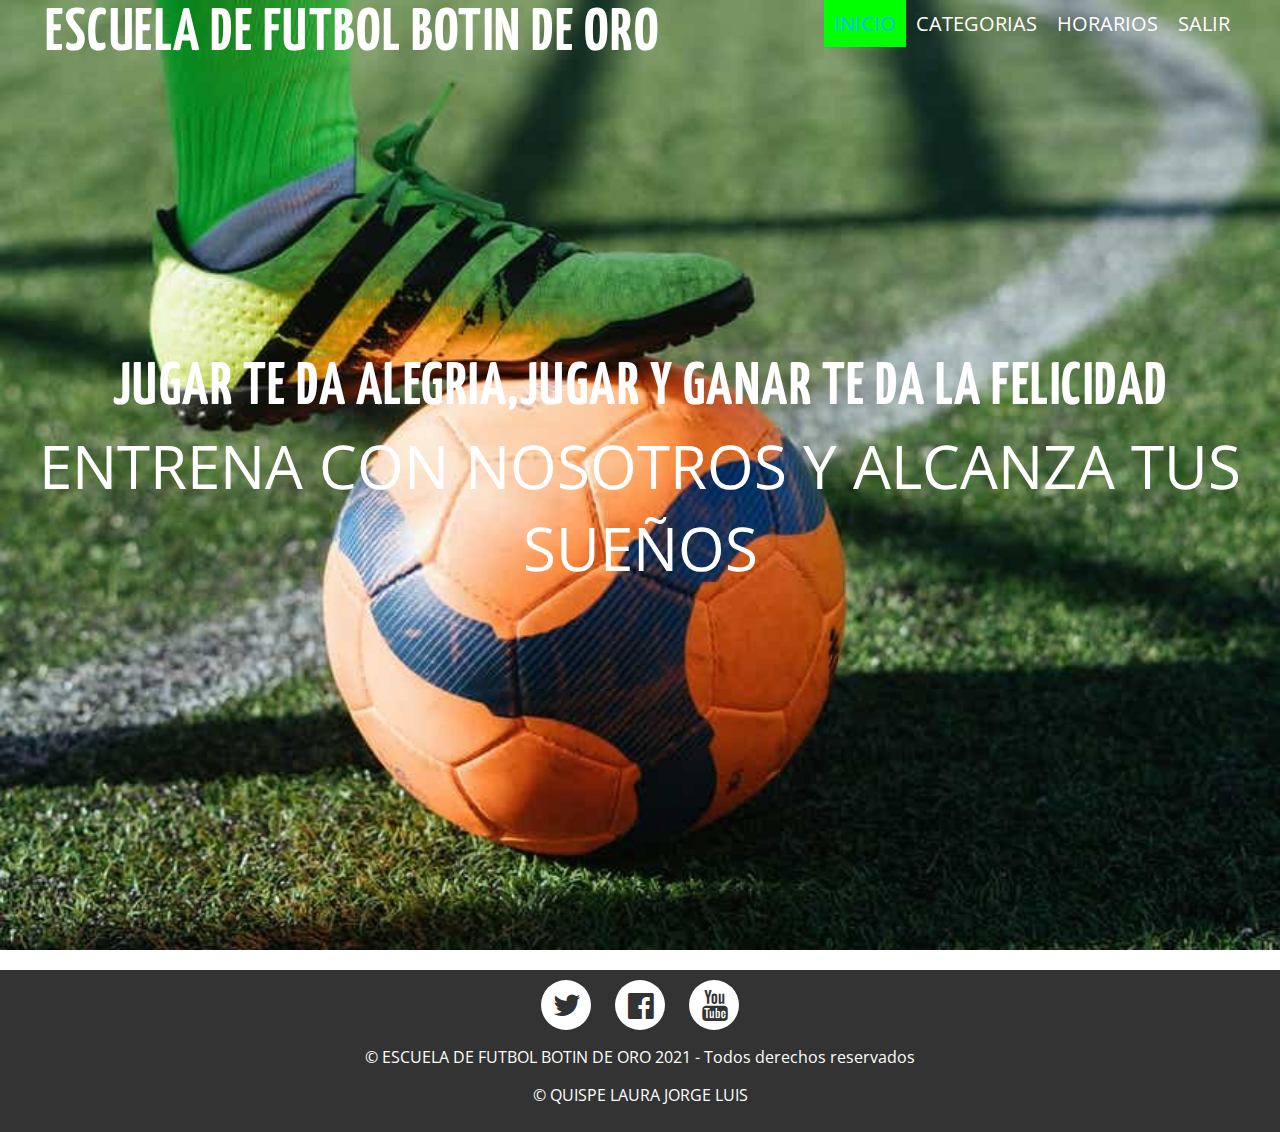
<file: index.html>
<!DOCTYPE html>
<html lang="en">
<head>
    <meta charset="UTF-8">
    <title>ESCUELA DE FUTBOL BOTIN DE ORO</title>
    <meta name="viewport" content="width=device-width, user-scalable=no, initial-scale=1.0, maximum-scale=1.0, minimum-scale=1.0">
    <link rel="stylesheet" href="css/estilos.css">
    <link rel="stylesheet" href="css/fontello.css">
    
</head>
<body>
    <header class="header">
        <div class="contenedor">
            <h1 class="logo">ESCUELA DE FUTBOL BOTIN DE ORO</h1>
            <span class="icon-menu" id="btn-menu"></span>
            <nav class="nav" id="nav">
            <ul class="menu">
                <li class="menu__item"><a class="menu__link select" href="index.html">INICIO</a></li>
                <li class="menu__item"><a class="menu__link" href="categorias.html">CATEGORIAS</a></li>
                <li class="menu__item"><a class="menu__link" href="horarios.html">HORARIOS</a></li>
                <li class="menu__item"><a class="menu__link" href="PAGUINA PRINCIPAL.html">SALIR</a></li>
            </ul>
            </nav>
        </div>
    </header>
    <div class="PELOTA">
        <center><img src="IMG/PELOTA.jpg" width="3000px" height="950px" alt="" class="PELOTA__img"></center>
        <div class="contenedor">
            <h2 class="PELOTA__titulo"> JUGAR TE DA ALEGRIA,JUGAR Y GANAR TE DA LA FELICIDAD</h2>
            <p class="PELOTA__txt">ENTRENA CON NOSOTROS Y ALCANZA TUS SUEÑOS</p>
        </div>
    </div>

    <footer class="footer">
        <div class="social">
            <a href="" class="icon-twitter"></a>
            <a href="" class="icon-facebook-official"></a>
            <a href="" class="icon-youtube"></a>
        </div>
        <p class="copy">&copy ESCUELA DE FUTBOL BOTIN DE ORO 2021 - Todos derechos reservados</p>
        <p class="copy">&copy QUISPE LAURA JORGE LUIS</p>
    </footer>
    <script src="js/menu.js"></script>
</body>
</html>
</file>
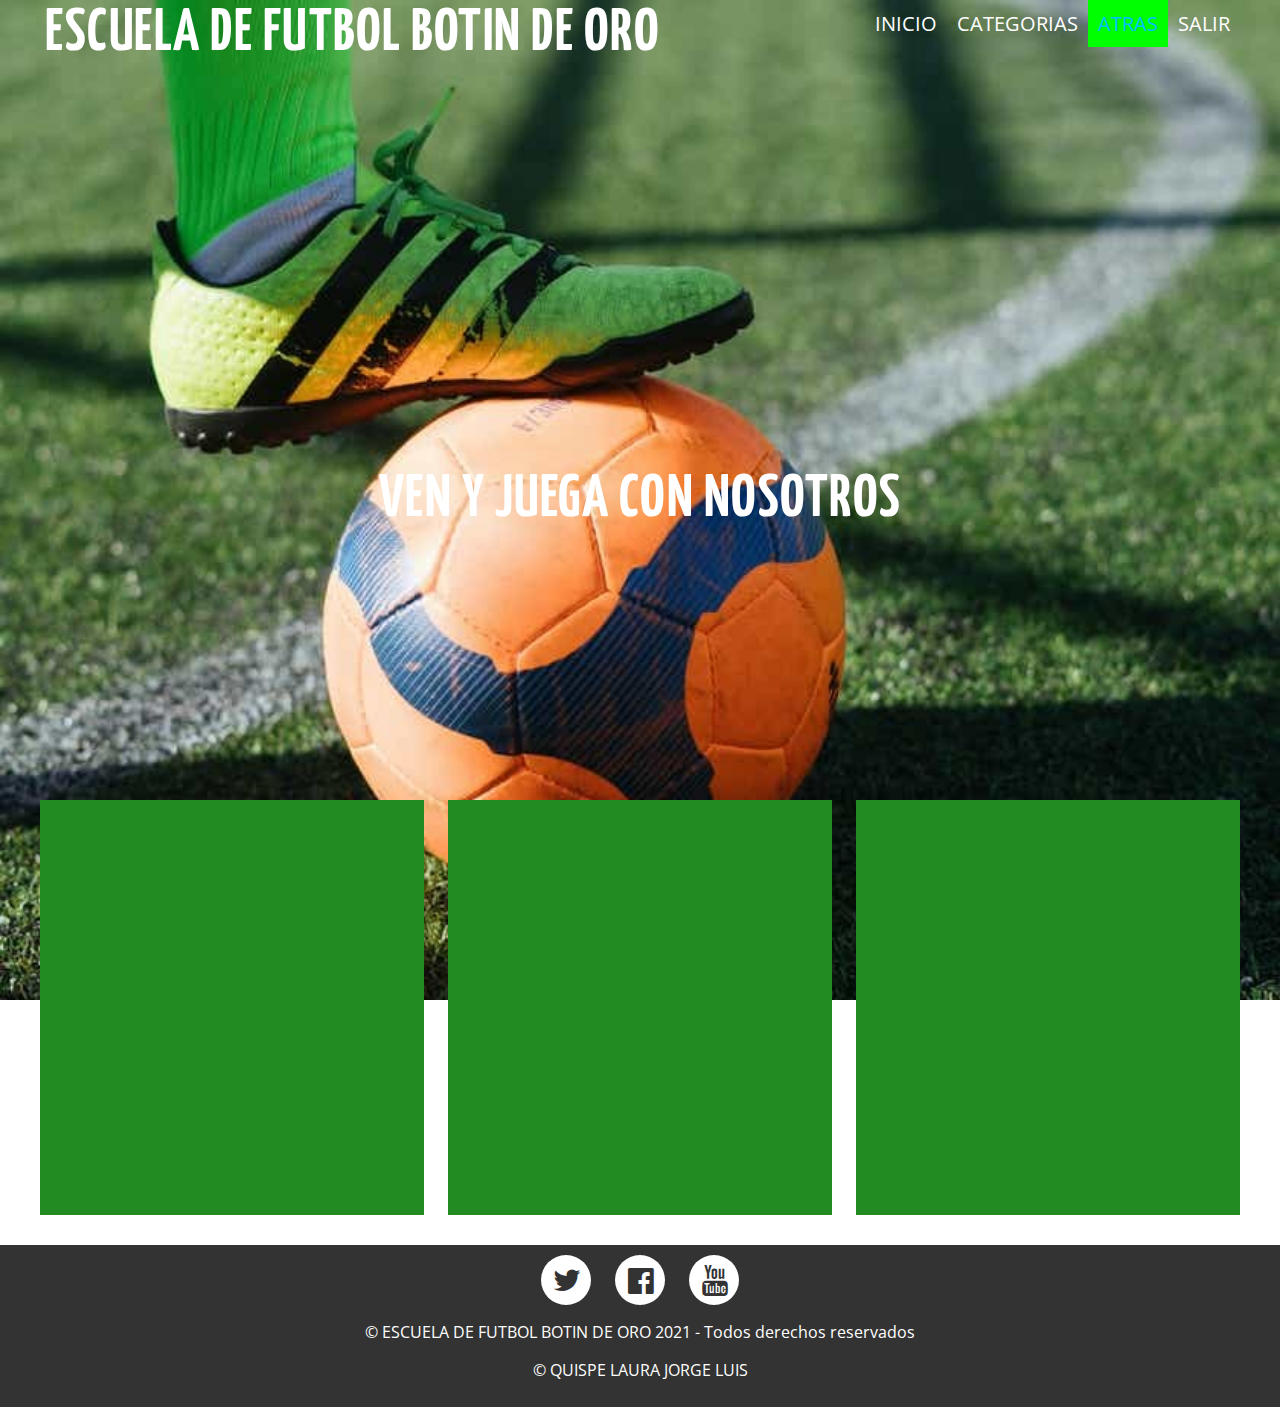
<file: CAMPEONATO RELAMPAGO.html>
<!DOCTYPE html>
<html lang="en">
<head>
    <meta charset="UTF-8">
    <title>ESCUELA DE FUTBOL BOTIN DE ORO</title>
    <meta name="viewport" content="width=device-width, user-scalable=no, initial-scale=1.0, maximum-scale=1.0, minimum-scale=1.0">
    <link rel="stylesheet" href="css/estilos.css">
    <link rel="stylesheet" href="css/fontello.css">
    
</head>
<body>
    <header class="header">
        <div class="contenedor">
            <h1 class="logo">ESCUELA DE FUTBOL BOTIN DE ORO</h1>
            <span class="icon-menu" id="btn-menu"></span>
            <nav class="nav" id="nav">
            <ul class="menu"> 
                <li class="menu__item"><a class="menu__link" href="index.html">INICIO</a></li>
                <li class="menu__item"><a class="menu__link" href="categorias.html">CATEGORIAS</a></li>
                <li class="menu__item"><a class="menu__link select" href="horarios.html">ATRAS</a></li>
                <li class="menu__item"><a class="menu__link" href="PAGUINA PRINCIPAL.html">SALIR</a></li>
            </ul>
            </nav>
        </div>
    </header>
    <div class="PELOTA">
        <img src="IMG/PELOTA.jpg" width="3000px" height="1000px" alt="" class="PELOTA__img">
        <div class="contenedor">
            <h2 class="PELOTA__titulo">VEN Y JUEGA CON NOSOTROS</h2>
        </div>
    </div>
    <main class="main">
        <div class="contenedor">
            <section class="info">
                <article class="info__columna">
                    <iframe width="300" height="350" src="https://www.youtube.com/embed/HdJHyDxBmEY" title="YouTube video player" frameborder="0" allow="accelerometer; autoplay; clipboard-write; encrypted-media; gyroscope; picture-in-picture" allowfullscreen></iframe>
                </article>
                <article class="info__columna">
                    <iframe width="300" height="350" src="https://www.youtube.com/embed/kxH6bkwjrWE" title="YouTube video player" frameborder="0" allow="accelerometer; autoplay; clipboard-write; encrypted-media; gyroscope; picture-in-picture" allowfullscreen></iframe>
                </article>
                <article class="info__columna">
                    <iframe width="300" height="350" src="https://www.youtube.com/embed/EL1xP2WxngM" title="YouTube video player" frameborder="0" allow="accelerometer; autoplay; clipboard-write; encrypted-media; gyroscope; picture-in-picture" allowfullscreen></iframe>
                </article>
            </section>
            
        </div>
    </main>
    <footer class="footer">
        <div class="social">
            <a href="" class="icon-twitter"></a>
            <a href="" class="icon-facebook-official"></a>
            <a href="" class="icon-youtube"></a>
        </div>
        <p class="copy">&copy ESCUELA DE FUTBOL BOTIN DE ORO 2021 - Todos derechos reservados</p>
        <p class="copy">&copy QUISPE LAURA JORGE LUIS
        </p>
    </footer>
    <script src="js/menu.js"></script>
</body>
</html>
</file>
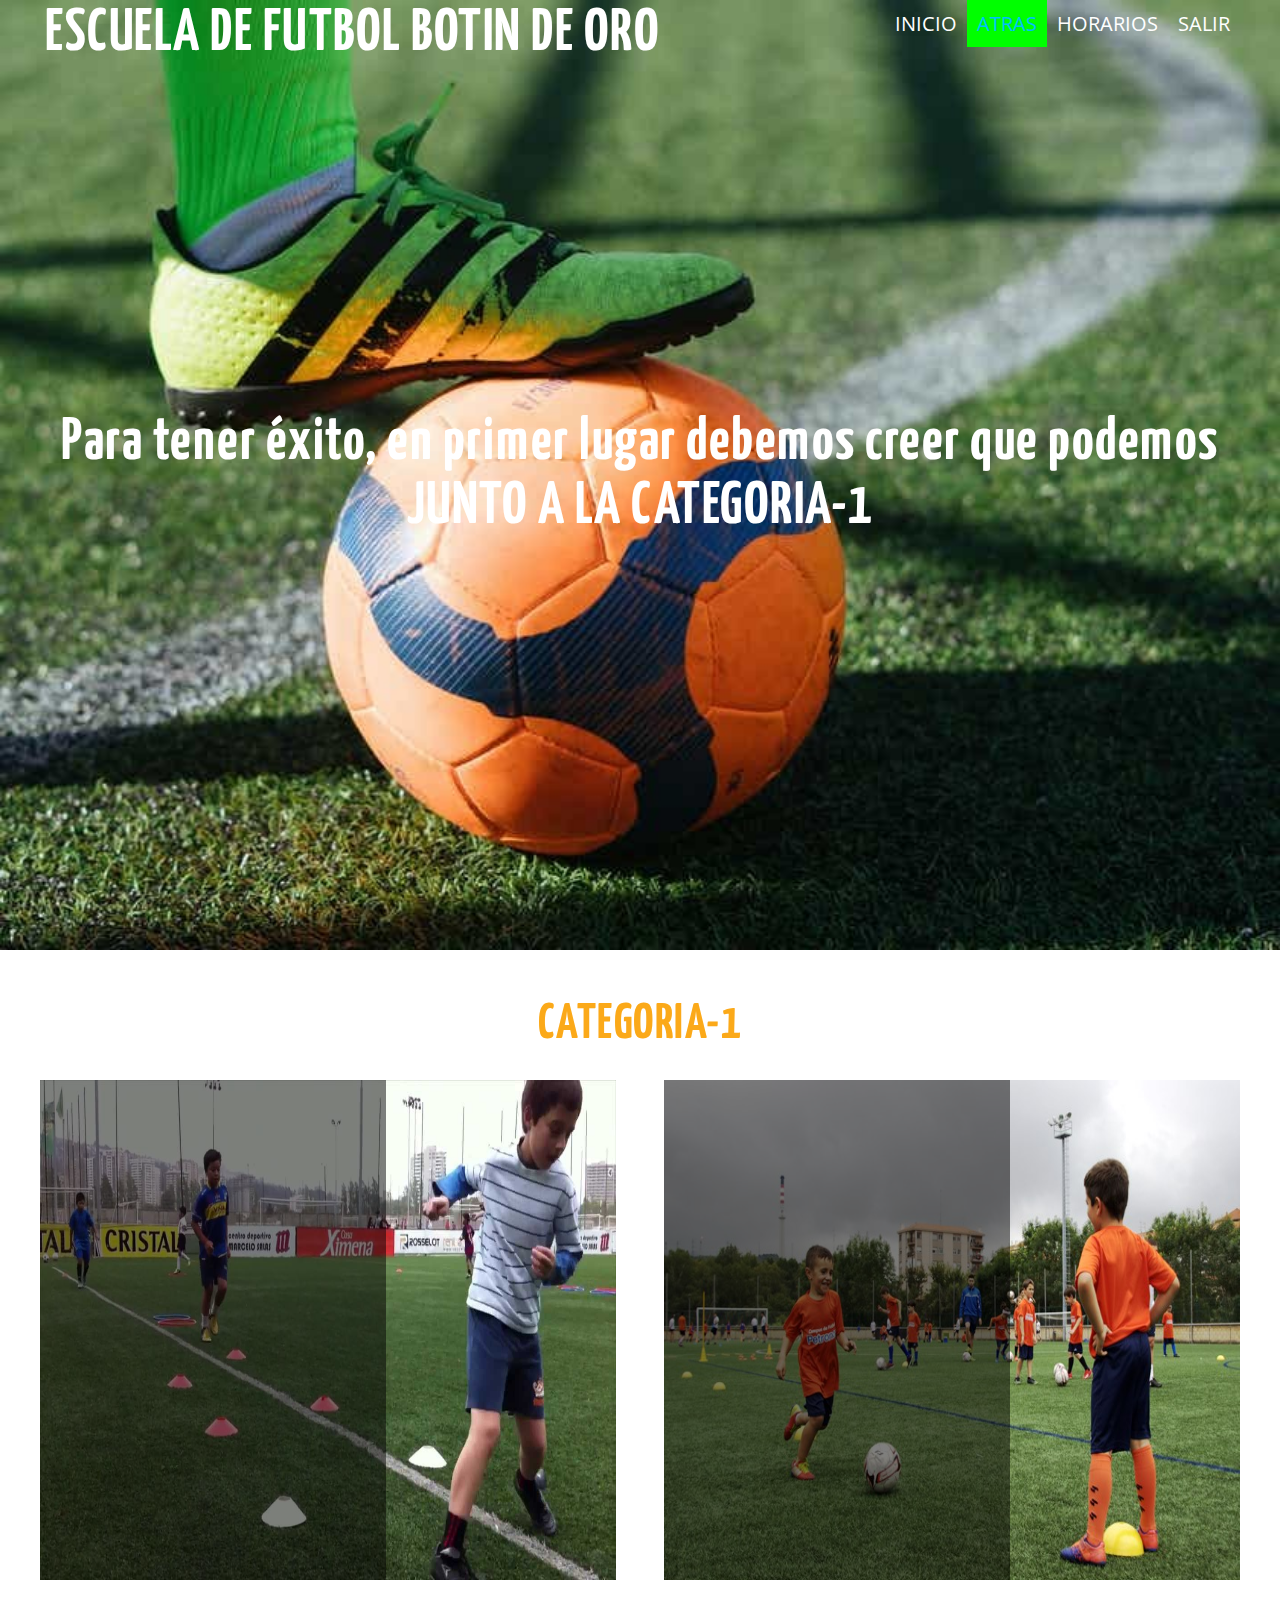
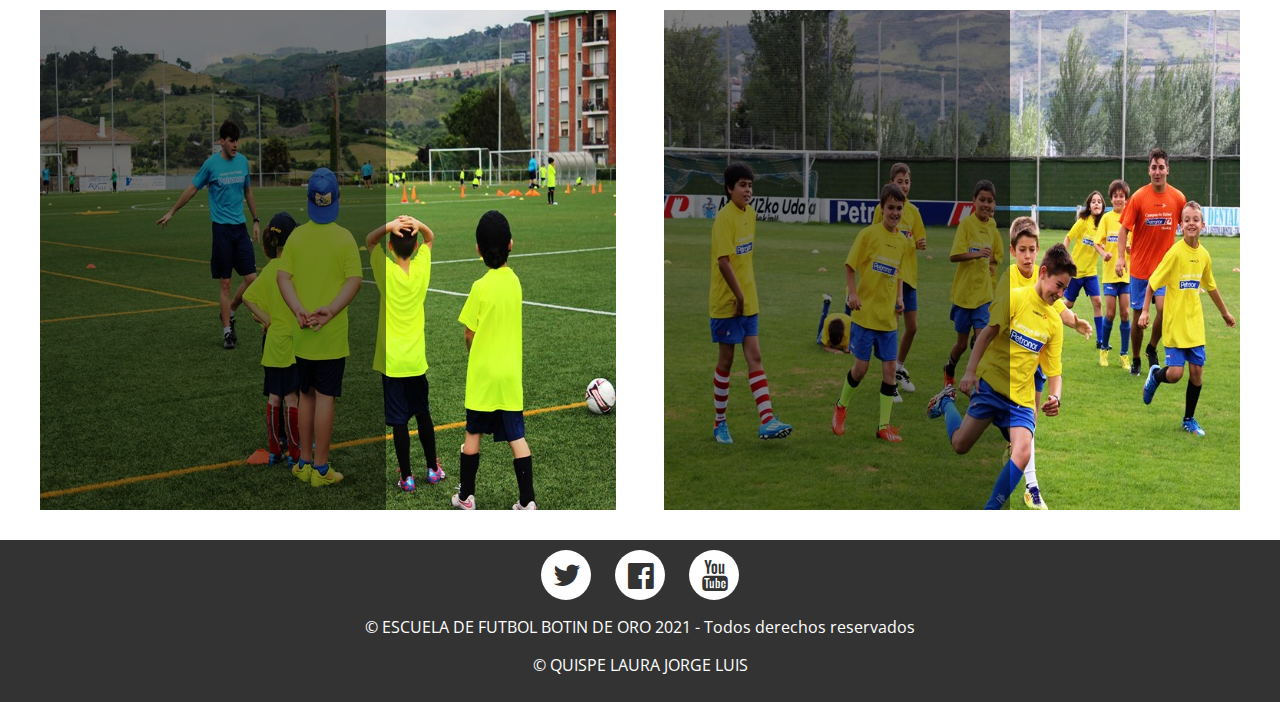
<file: CATEGORIA-1.html>
<!DOCTYPE html>
<html lang="en">
<head>
    <meta charset="UTF-8">
    <title>ESCUELA DE FUTBOL BOTIN DE ORO</title>
    <meta name="viewport" content="width=device-width, user-scalable=no, initial-scale=1.0, maximum-scale=1.0, minimum-scale=1.0">
    <link rel="stylesheet" href="css/estilos.css">
    <link rel="stylesheet" href="css/fontello.css">
    
</head>
<body>
    <header class="header">
        <div class="contenedor">
            <h1 class="logo">ESCUELA DE FUTBOL BOTIN DE ORO</h1>
            <span class="icon-menu" id="btn-menu"></span>
            <nav class="nav" id="nav">
            <ul class="menu">
                <li class="menu__item"><a class="menu__link" href="index.html">INICIO</a></li>
                <li class="menu__item"><a class="menu__link select" href="categorias.html">ATRAS</a></li>
                <li class="menu__item"><a class="menu__link" href="horarios.html">HORARIOS</a></li>
                <li class="menu__item"><a class="menu__link" href="PAGUINA PRINCIPAL.html">SALIR</a></li>
            </ul>
            </nav>
        </div>
    </header>
    <div class="PELOTA">
        <img src="IMG/PELOTA.jpg" width="3000px" height="950px" alt="" class="PELOTA__img">
        <div class="contenedor">
            <h2 class="PELOTA__titulo">Para tener éxito, en primer lugar debemos creer que podemos</h2>
            <h2 class="PELOTA__titulo">JUNTO A LA CATEGORIA-1</h2>
        </div>
    </div>
    <main class="main">
        <div class="contenedor">
            
            <section class="cursos">
                <h2 class="section__titulo">CATEGORIA-1 </h2>
                <div class="cursos__columna">
                    <img src="IMG/J1.jpg" width="500px" height="500px" alt="" class="cursos__img">
                    <div class="cursos__descripcion">
                
                    </div>
                </div>
                <div class="cursos__columna">
                    <img src="IMG/J2.jpg" width="500px" height="500px" alt="" class="cursos__img">
                    <div class="cursos__descripcion">
                        
                        <p class="cursos__txt"></p>
						<p class="cursos__txt"></p>
						<p class="cursos__txt"></p>
                    </div>
                </div>
                <div class="cursos__columna">
                    <img src="IMG/J3.jpg"  width="500px" height="500px" alt="" class="cursos__img">
                    <div class="cursos__descripcion">
                       
                        <p class="cursos__txt"></p>
						<p class="cursos__txt"></p>
						<p class="cursos__txt"></p>
                    </div>
                </div>
                <div class="cursos__columna">
                    <img src="IMG/J4.jpg" width="500px" height="500px" alt="" class="cursos__img">
                    <div class="cursos__descripcion">
                        <p class="cursos__txt"></p>
						<p class="cursos__txt"></p>
						<p class="cursos__txt"> </p>
                    </div>
                </div>
            </section>
        </div>
    </main>
    <footer class="footer">
        <div class="social">
            <a href="" class="icon-twitter"></a>
            <a href="" class="icon-facebook-official"></a>
            <a href="" class="icon-youtube"></a>
		
        </div>
        <p class="copy">&copy ESCUELA DE FUTBOL BOTIN DE ORO 2021 - Todos derechos reservados</p>
        <p class="copy">&copy QUISPE LAURA JORGE LUIS</p>
    </footer>
    <script src="js/menu.js"></script>
</body>
</html>
</file>
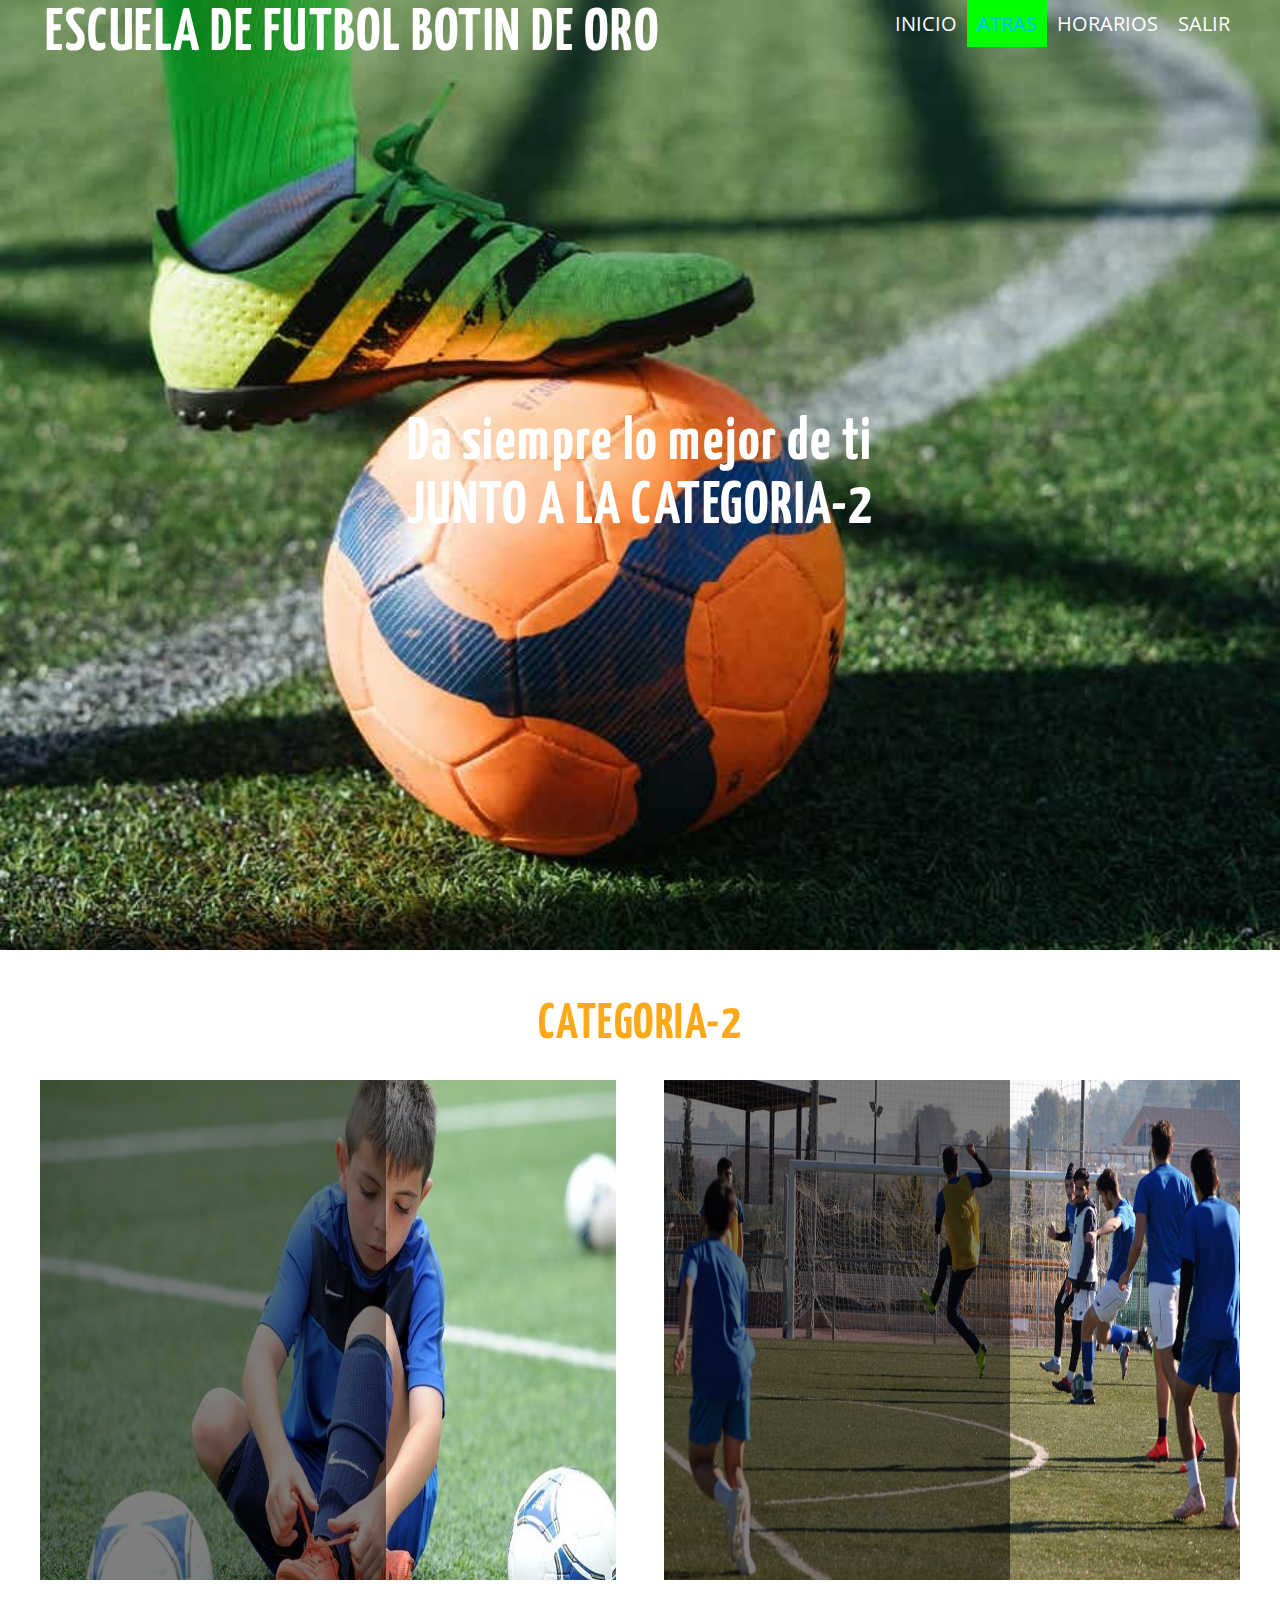
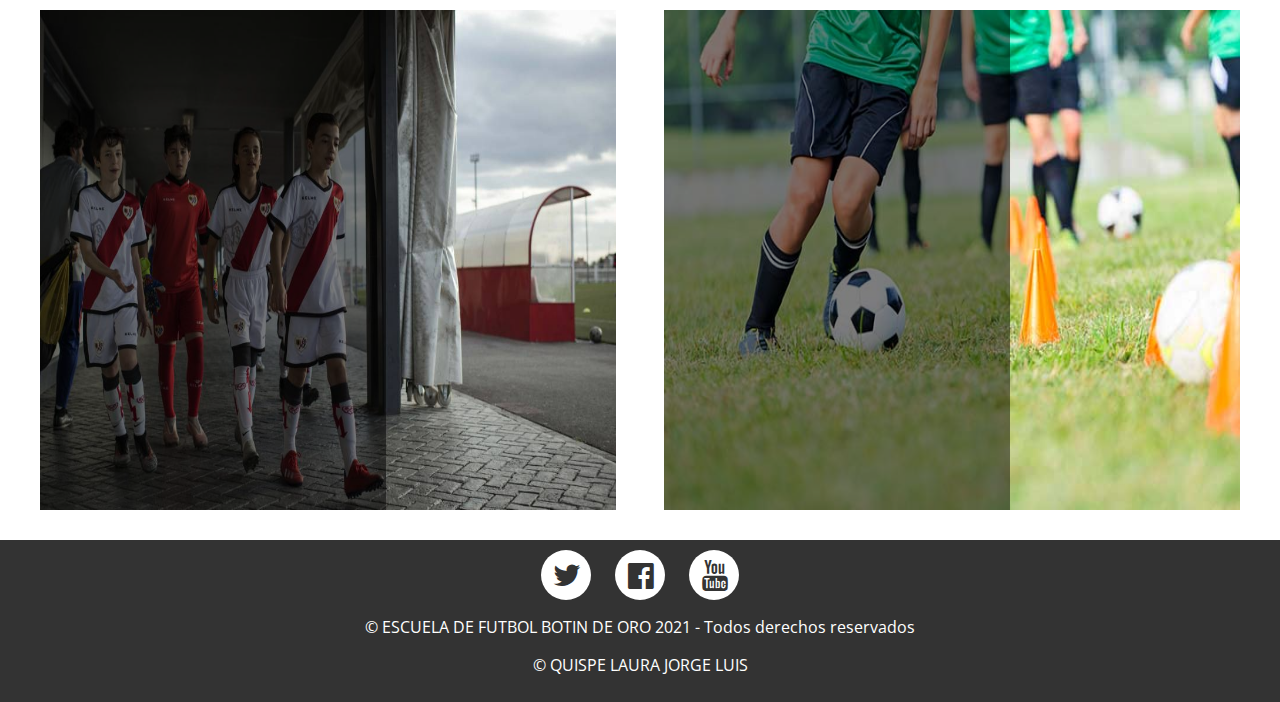
<file: CATEGORIA-2.html>
<!DOCTYPE html>
<html lang="en">
<head>
    <meta charset="UTF-8">
    <title>ESCUELA DE FUTBOL BOTIN DE ORO</title>
    <meta name="viewport" content="width=device-width, user-scalable=no, initial-scale=1.0, maximum-scale=1.0, minimum-scale=1.0">
    <link rel="stylesheet" href="css/estilos.css">
    <link rel="stylesheet" href="css/fontello.css">
    
</head>
<body>
    <header class="header">
        <div class="contenedor">
            <h1 class="logo">ESCUELA DE FUTBOL BOTIN DE ORO</h1>
            <span class="icon-menu" id="btn-menu"></span>
            <nav class="nav" id="nav">
            <ul class="menu">
                <li class="menu__item"><a class="menu__link" href="index.html">INICIO</a></li>
                <li class="menu__item"><a class="menu__link select" href="categorias.html">ATRAS</a></li>
                <li class="menu__item"><a class="menu__link" href="horarios.html">HORARIOS</a></li>
                <li class="menu__item"><a class="menu__link" href="PAGUINA PRINCIPAL.html">SALIR</a></li>
            </ul>
            </nav>
        </div>
    </header>
    <div class="PELOTA">
        <img src="IMG/PELOTA.jpg" width="3000px" height="950px" alt="" class="PELOTA__img">
        <div class="contenedor">
            <h2 class="PELOTA__titulo">Da siempre lo mejor de ti</h2>
            <h2 class="PELOTA__titulo">JUNTO A LA CATEGORIA-2</h2>
        </div>
    </div>
    <main class="main">
        <div class="contenedor">
            
            <section class="cursos">
                <h2 class="section__titulo">CATEGORIA-2 </h2>
                <div class="cursos__columna">
                    <img src="IMG/A1.jpg" width="500px" height="500px" alt="" class="cursos__img">
                    <div class="cursos__descripcion">
                
                    </div>
                </div>
                <div class="cursos__columna">
                    <img src="IMG/A2.jpg" width="500px" height="500px" alt="" class="cursos__img">
                    <div class="cursos__descripcion">
                        
                        <p class="cursos__txt"></p>
						<p class="cursos__txt"></p>
						<p class="cursos__txt"></p>
                    </div>
                </div>
                <div class="cursos__columna">
                    <img src="IMG/A3.jpg"  width="500px" height="500px" alt="" class="cursos__img">
                    <div class="cursos__descripcion">
                       
                        <p class="cursos__txt"></p>
						<p class="cursos__txt"></p>
						<p class="cursos__txt"></p>
                    </div>
                </div>
                <div class="cursos__columna">
                    <img src="IMG/A4.jpg" width="500px" height="500px" alt="" class="cursos__img">
                    <div class="cursos__descripcion">
                        <p class="cursos__txt"></p>
						<p class="cursos__txt"></p>
						<p class="cursos__txt"> </p>
                    </div>
                </div>
            </section>
        </div>
    </main>
    <footer class="footer">
        <div class="social">
            <a href="" class="icon-twitter"></a>
            <a href="" class="icon-facebook-official"></a>
            <a href="" class="icon-youtube"></a>
		
        </div>
        <p class="copy">&copy ESCUELA DE FUTBOL BOTIN DE ORO 2021 - Todos derechos reservados</p>
        <p class="copy">&copy QUISPE LAURA JORGE LUIS</p>
    </footer>
    <script src="js/menu.js"></script>
</body>
</html>
</file>
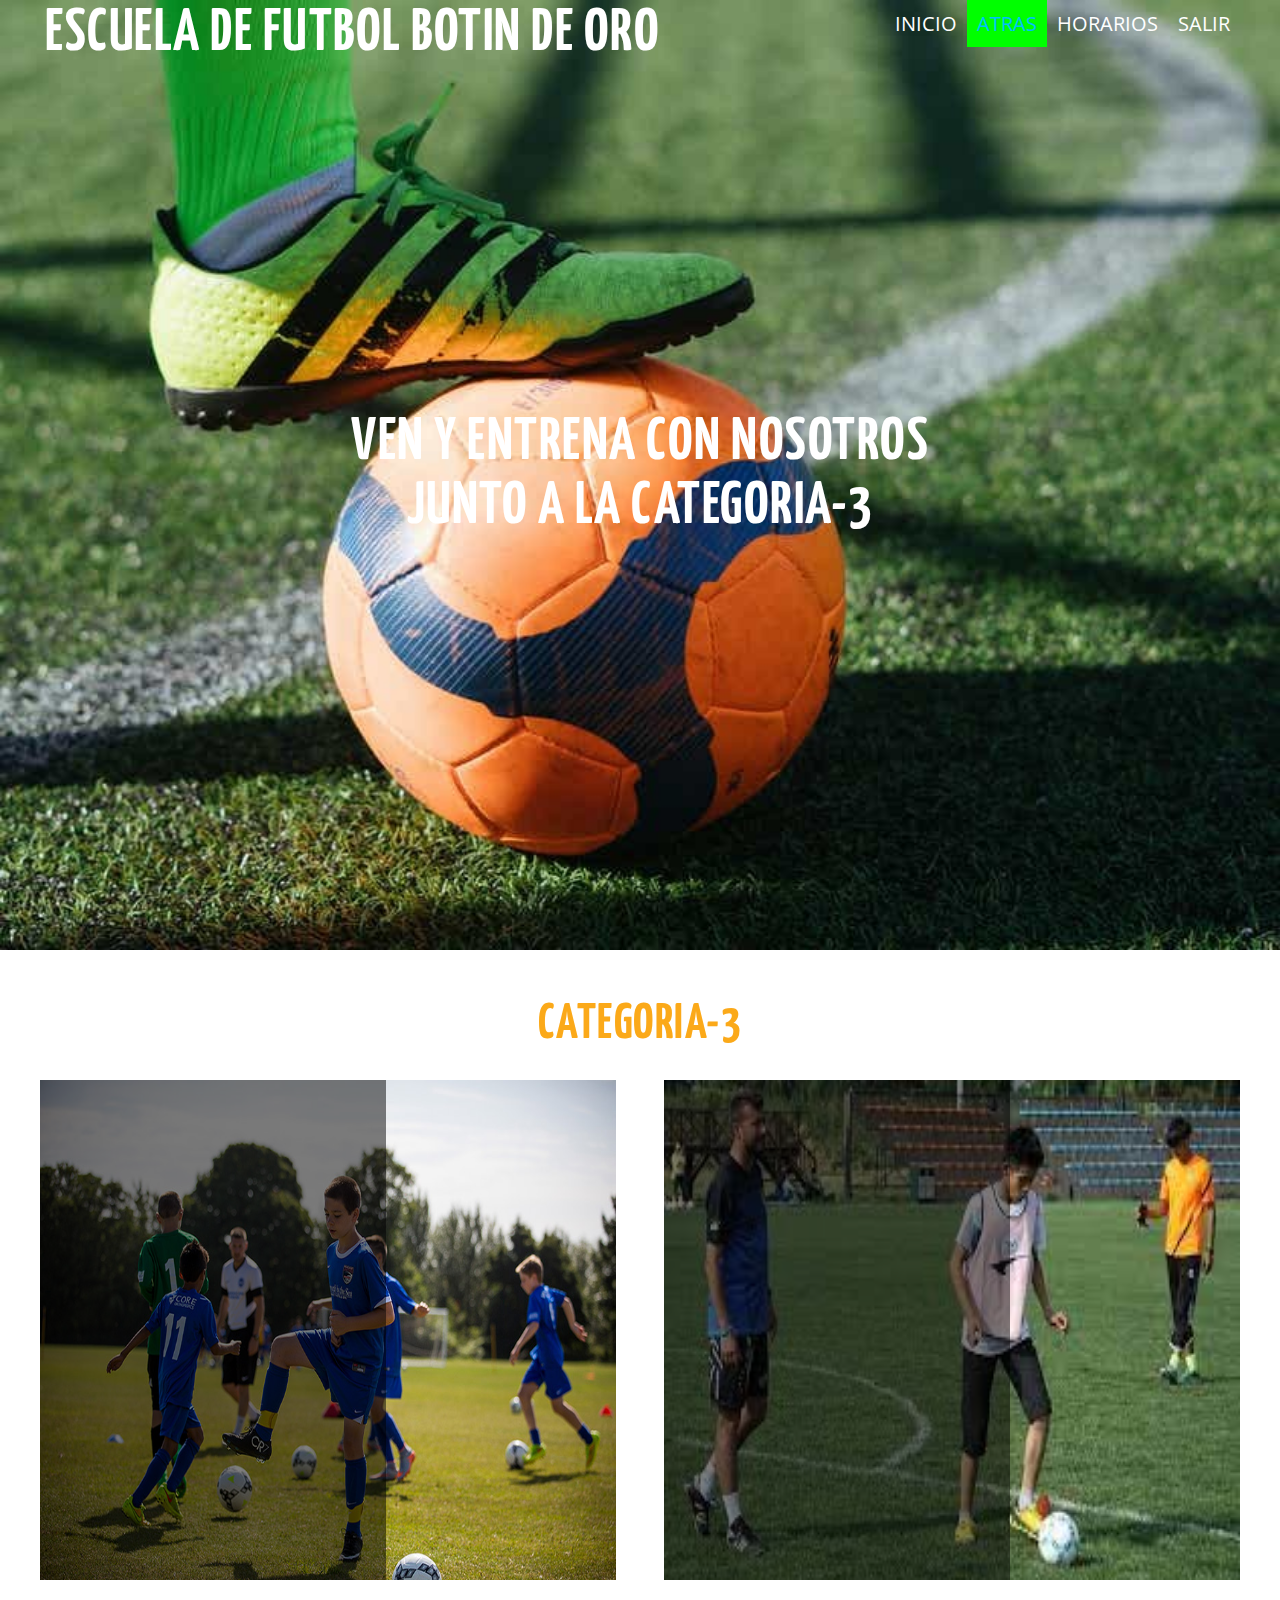
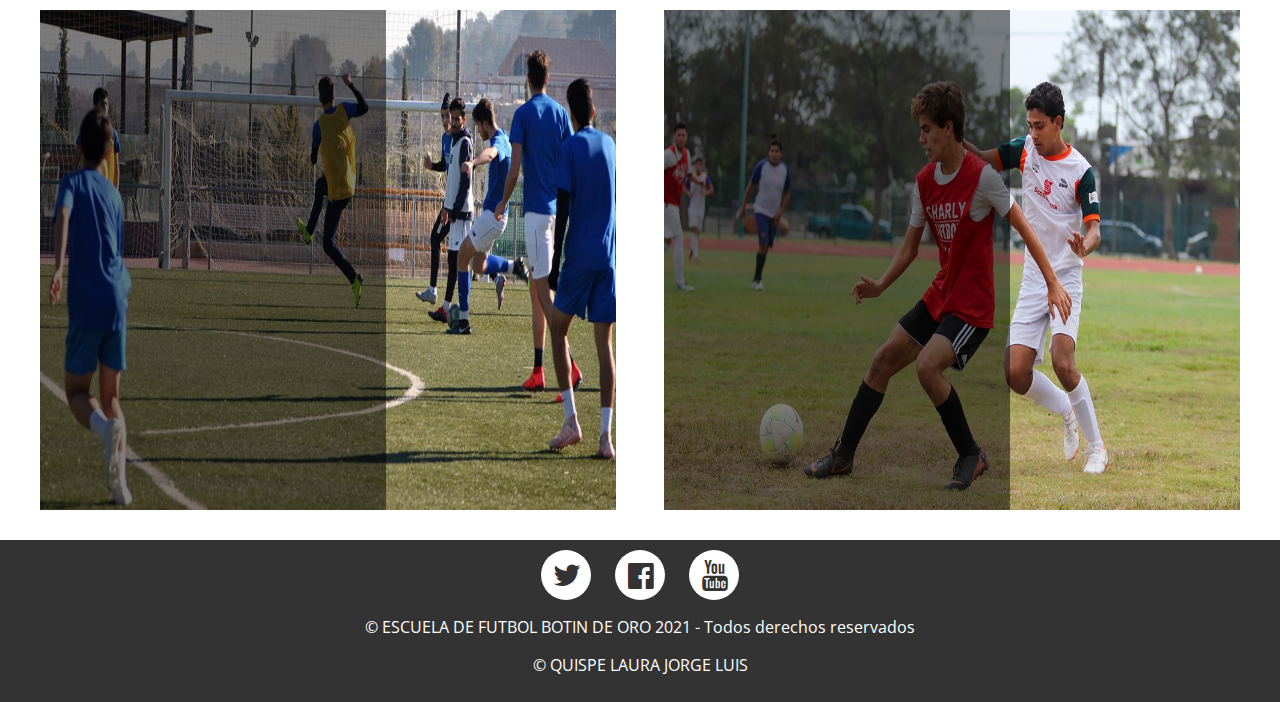
<file: CATEGORIA-3.html>
<!DOCTYPE html>
<html lang="en">
<head>
    <meta charset="UTF-8">
    <title>ESCUELA DE FUTBOL BOTIN DE ORO</title>
    <meta name="viewport" content="width=device-width, user-scalable=no, initial-scale=1.0, maximum-scale=1.0, minimum-scale=1.0">
    <link rel="stylesheet" href="css/estilos.css">
    <link rel="stylesheet" href="css/fontello.css">
    
</head>
<body>
    <header class="header">
        <div class="contenedor">
            <h1 class="logo">ESCUELA DE FUTBOL BOTIN DE ORO</h1>
            <span class="icon-menu" id="btn-menu"></span>
            <nav class="nav" id="nav">
            <ul class="menu">
                <li class="menu__item"><a class="menu__link" href="index.html">INICIO</a></li>
                <li class="menu__item"><a class="menu__link select" href="categorias.html">ATRAS</a></li>
                <li class="menu__item"><a class="menu__link" href="horarios.html">HORARIOS</a></li>
                <li class="menu__item"><a class="menu__link" href="PAGUINA PRINCIPAL.html">SALIR</a></li>
            </ul>
            </nav>
        </div>
    </header>
    <div class="PELOTA">
        <img src="IMG/PELOTA.jpg" width="3000px" height="950px" alt="" class="PELOTA__img">
        <div class="contenedor">
            <h2 class="PELOTA__titulo">VEN Y ENTRENA CON NOSOTROS</h2>
            <h2 class="PELOTA__titulo">JUNTO A LA CATEGORIA-3</h2>
        </div>
    </div>
    <main class="main">
        <div class="contenedor">
            
            <section class="cursos">
                <h2 class="section__titulo">CATEGORIA-3 </h2>
                <div class="cursos__columna">
                    <img src="IMG/L1.jpg" width="500px" height="500px" alt="" class="cursos__img">
                    <div class="cursos__descripcion">
                
                    </div>
                </div>
                <div class="cursos__columna">
                    <img src="IMG/L2.jpg" width="500px" height="500px" alt="" class="cursos__img">
                    <div class="cursos__descripcion">
                        
                        <p class="cursos__txt"></p>
						<p class="cursos__txt"></p>
						<p class="cursos__txt"></p>
                    </div>
                </div>
                <div class="cursos__columna">
                    <img src="IMG/L3.jpg"  width="500px" height="500px" alt="" class="cursos__img">
                    <div class="cursos__descripcion">
                       
                        <p class="cursos__txt"></p>
						<p class="cursos__txt"></p>
						<p class="cursos__txt"></p>
                    </div>
                </div>
                <div class="cursos__columna">
                    <img src="IMG/L4.jpg" width="500px" height="500px" alt="" class="cursos__img">
                    <div class="cursos__descripcion">
                        <p class="cursos__txt"></p>
						<p class="cursos__txt"></p>
						<p class="cursos__txt"> </p>
                    </div>
                </div>
            </section>
        </div>
    </main>
    <footer class="footer">
        <div class="social">
            <a href="" class="icon-twitter"></a>
            <a href="" class="icon-facebook-official"></a>
            <a href="" class="icon-youtube"></a>
		
        </div>
        <p class="copy">&copy ESCUELA DE FUTBOL BOTIN DE ORO 2021 - Todos derechos reservados</p>
        <p class="copy">&copy QUISPE LAURA JORGE LUIS</p>
    </footer>
    <script src="js/menu.js"></script>
</body>
</html>
</file>
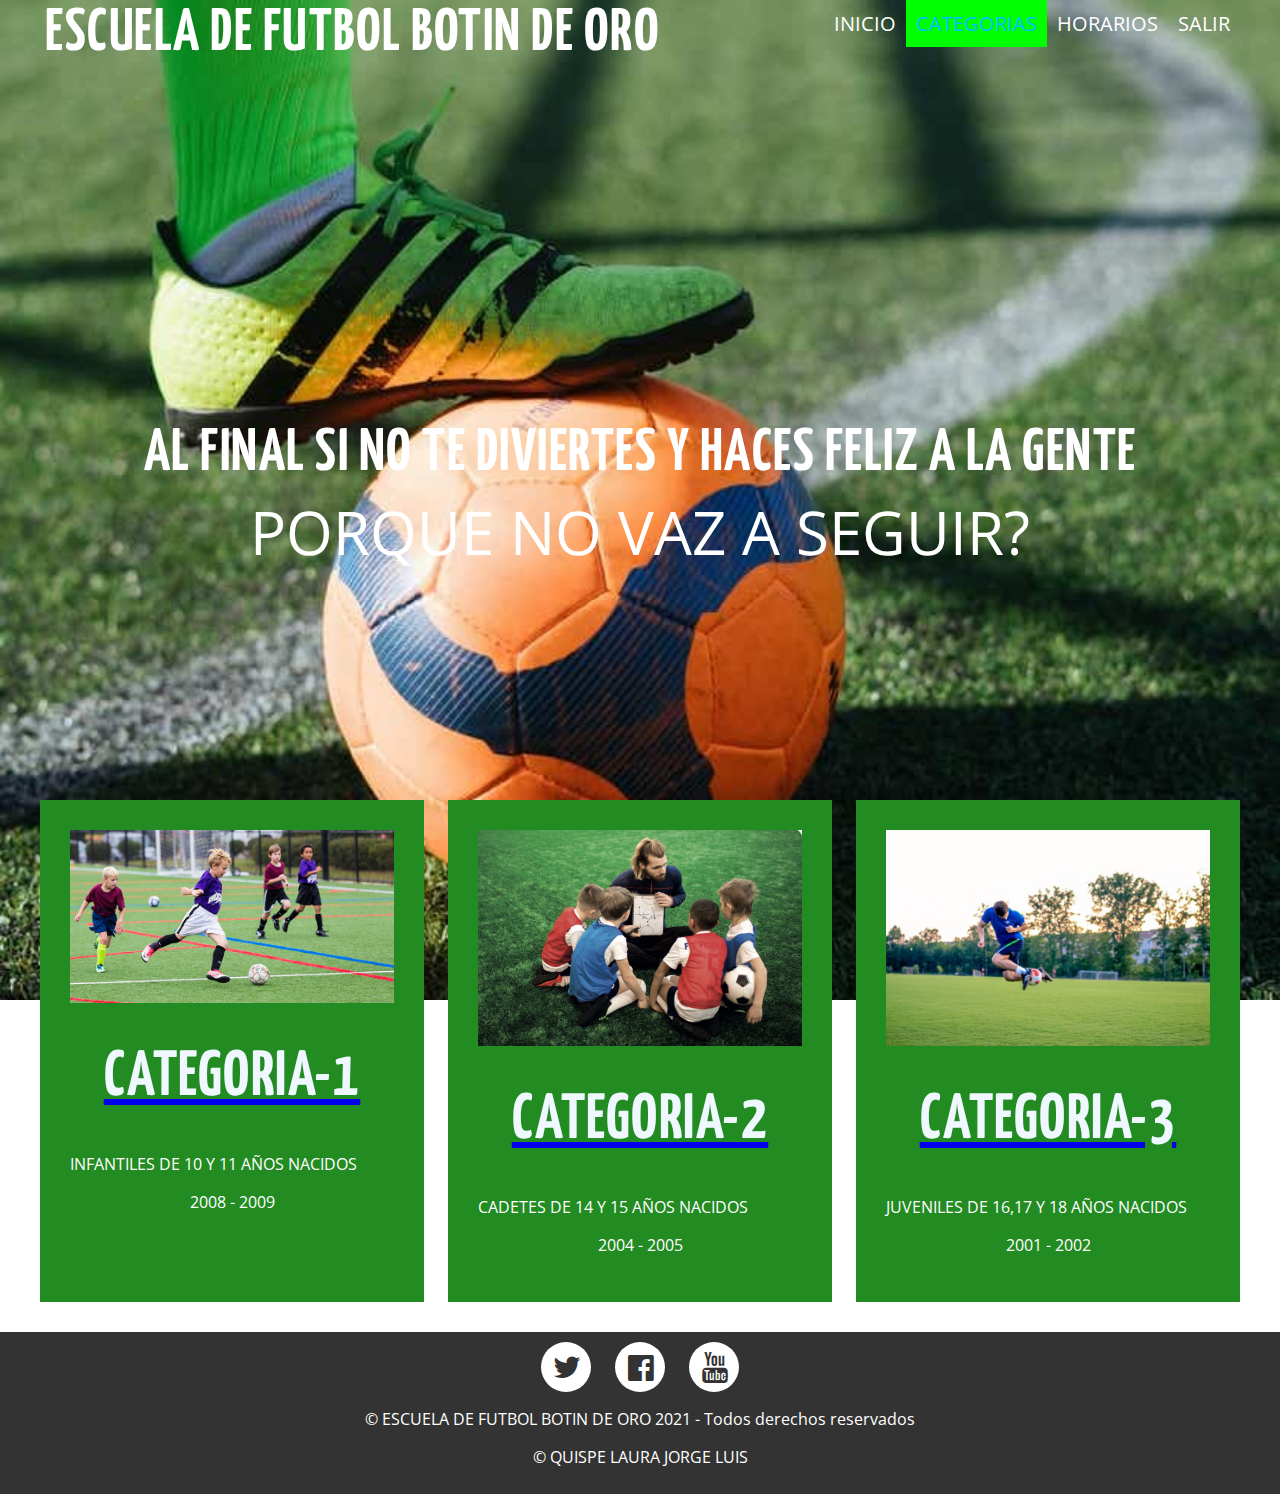
<file: categorias.html>
<!DOCTYPE html>
<html lang="en">
<head>
    <meta charset="UTF-8">
    <title>ESCUELA DE FUTBOL BOTIN DE ORO</title>
    <meta name="viewport" content="width=device-width, user-scalable=no, initial-scale=1.0, maximum-scale=1.0, minimum-scale=1.0">
    <link rel="stylesheet" href="css/estilos.css">
    <link rel="stylesheet" href="css/fontello.css">
    
</head>
<body>
    <header class="header">
        <div class="contenedor">
            <h1 class="logo">ESCUELA DE FUTBOL BOTIN DE ORO</h1>
            <span class="icon-menu" id="btn-menu"></span>
            <nav class="nav" id="nav">
            <ul class="menu"> 
                <li class="menu__item"><a class="menu__link" href="index.html">INICIO</a></li>
                <li class="menu__item"><a class="menu__link select" href="categorias.html">CATEGORIAS</a></li>
                <li class="menu__item"><a class="menu__link" href="horarios.html">HORARIOS</a></li>
                <li class="menu__item"><a class="menu__link" href="PAGUINA PRINCIPAL.html">SALIR</a></li>
            </ul>
            </nav>
        </div>
    </header>
    <div class="PELOTA">
        <img src="IMG/PELOTA.jpg" width="3000px" height="1000px" alt="" class="PELOTA__img">
        <div class="contenedor">
            <h2 class="PELOTA__titulo">AL FINAL SI NO TE DIVIERTES Y HACES FELIZ A LA GENTE</h2>
            <p class="PELOTA__txt">PORQUE NO VAZ A SEGUIR?</p>
        </div>
    </div>
    <main class="main">
        <div class="contenedor">
            <section class="info">
                <article class="info__columna">
                    <img src="IMG/16.jpg" alt="" class="info_img">
                    <CENTER><a href="CATEGORIA-1.html"><font size="6.5"><h1 style="color:aliceblue">CATEGORIA-1
                        <br>
                    </h1></a></font></CENTER>
                    <p class="info__txt">INFANTILES DE 10 Y 11 AÑOS NACIDOS <CENTER>2008 - 2009</CENTER></p>
                </article>
                <article class="info__columna">
                    <img src="IMG/17.jpeg" alt="" class="info_img">
                    <CENTER><a href="CATEGORIA-2.html"><font size="6.5"><h1 style="color:aliceblue">CATEGORIA-2
                        <br>
                    </h1></a></font></CENTER>
                    <p class="info__txt">CADETES DE 14 Y 15 AÑOS NACIDOS <CENTER>2004 - 2005</CENTER></p>
                </article>
                <article class="info__columna">
                    <img src="IMG/18.jpg" alt="" class="info_img">
                    <CENTER><a href="CATEGORIA-3.html"><font size="6.5"><h1 style="color:aliceblue">CATEGORIA-3
                        <br>
                    </h1></a></font></CENTER>
                    <p class="info__txt">JUVENILES DE 16,17 Y 18 AÑOS NACIDOS <CENTER>2001 - 2002</CENTER></p>
                </article>
            </section>
            
        </div>
    </main>
    <footer class="footer">
        <div class="social">
            <a href="" class="icon-twitter"></a>
            <a href="" class="icon-facebook-official"></a>
            <a href="" class="icon-youtube"></a>
        </div>
        <p class="copy">&copy ESCUELA DE FUTBOL BOTIN DE ORO 2021 - Todos derechos reservados</p>
        <p class="copy">&copy QUISPE LAURA JORGE LUIS
        </p>
    </footer>
    <script src="js/menu.js"></script>
</body>
</html>
</file>
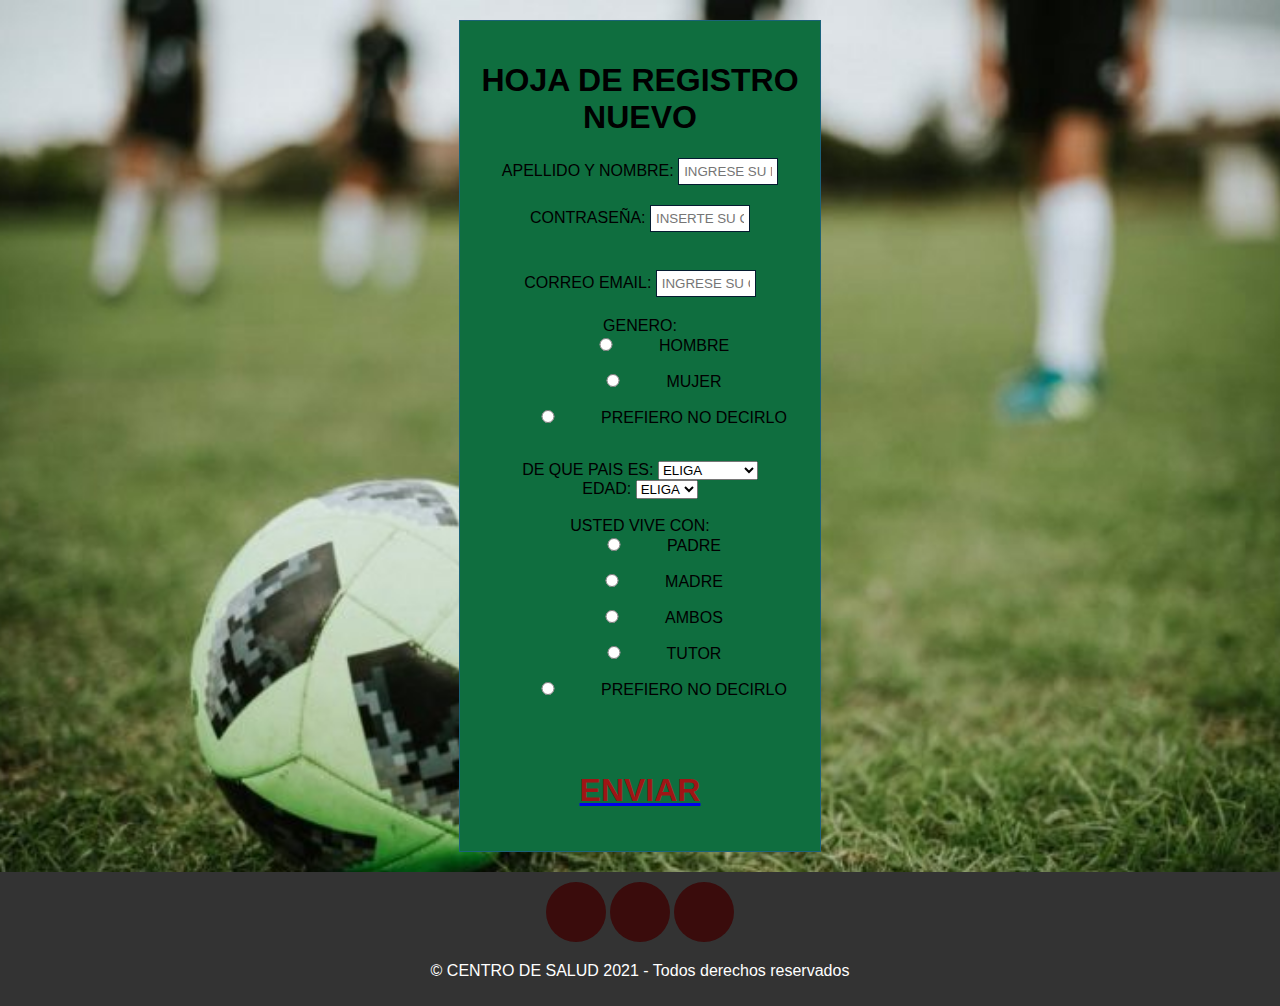
<file: formularionuevos.html>
<!DOCTYPE html>
<html lang="es">
<head>
    <meta charset="UTF-8">
    <meta http-equiv="X-UA-Compatible" content="IE=edge">
    <meta name="viewport" content="width=device-width, initial-scale=1.0">
    <title>FORMULARIO NUEVOS</title>
    <link rel="stylesheet" href="css/FORMULARIO.css">
</head>
<center><body>
    <form>
        <h1>HOJA DE REGISTRO NUEVO</h1>
        <label for="NOMBRE"></label>
        APELLIDO Y NOMBRE: <input type="text" placeholder="INGRESE SU NOMBRE" size="25" maxlength="25" name="NOMBRE"></input>
        <br>
        CONTRASEÑA:
        <input type="password" placeholder="INSERTE SU CONTRASEÑA" maxlength="8" size="24">
        <br><br>
        CORREO EMAIL:
        <input type="email" placeholder="INGRESE SU CORREO EMAIL" maxlength="30" size="28" name ="" id="">
        <br>
        GENERO:
        <center>
        <input type="radio">HOMBRE
        <br>
        <input type="radio">MUJER
        <br>
        <input type="radio">PREFIERO NO DECIRLO
        </center>
        <br>
        DE QUE PAIS ES:
        <select name="OPCION" id="">
        <option value="ELIGA">ELIGA</option>
        <option value="ARGENTINA">ARGENTINA</option>
        <option value="BOLIVIA">BOLIVIA</option>
        <option value="BRASIL">BRASIL</option>
        <option value="CHILE">CHILE</option>
        <option value="PARAGUAY">PARAGUAY</option>
    </select>
    <br>
    EDAD:
    <select name="OPCION" id="">
        <option value="ELIGA">ELIGA</option>
        <option value="18">18</option>
        <option value="19">19</option>
        <option value="20">20</option>
        <option value="21">21</option>
        <option value="OTRO">OTRO</option>
    </select>
        <br><br>
        USTED VIVE CON:
        <center>
        <input type="radio">PADRE
        <br>
        <input type="radio">MADRE
        <br>
        <input type="radio">AMBOS
        <br>
        <input type="radio">TUTOR
        <br>
        <input type="radio">PREFIERO NO DECIRLO
        </center>
        <br><br>
        <a href="index.html"><h1 style="color:#9f1515">ENVIAR</h1></a>
</body>
</center>
</form>
<footer class="footer">
    <div class="social">
        <a href="" class="icon-twitter"></a>
        <a href="" class="icon-facebook-official"></a>
        <a href="" class="icon-youtube"></a>
    </div>
    <p class="copy">&copy CENTRO DE SALUD 2021 - Todos derechos reservados</p>
</footer>
<script src="js/menu.js"></script>
</html>
</file>
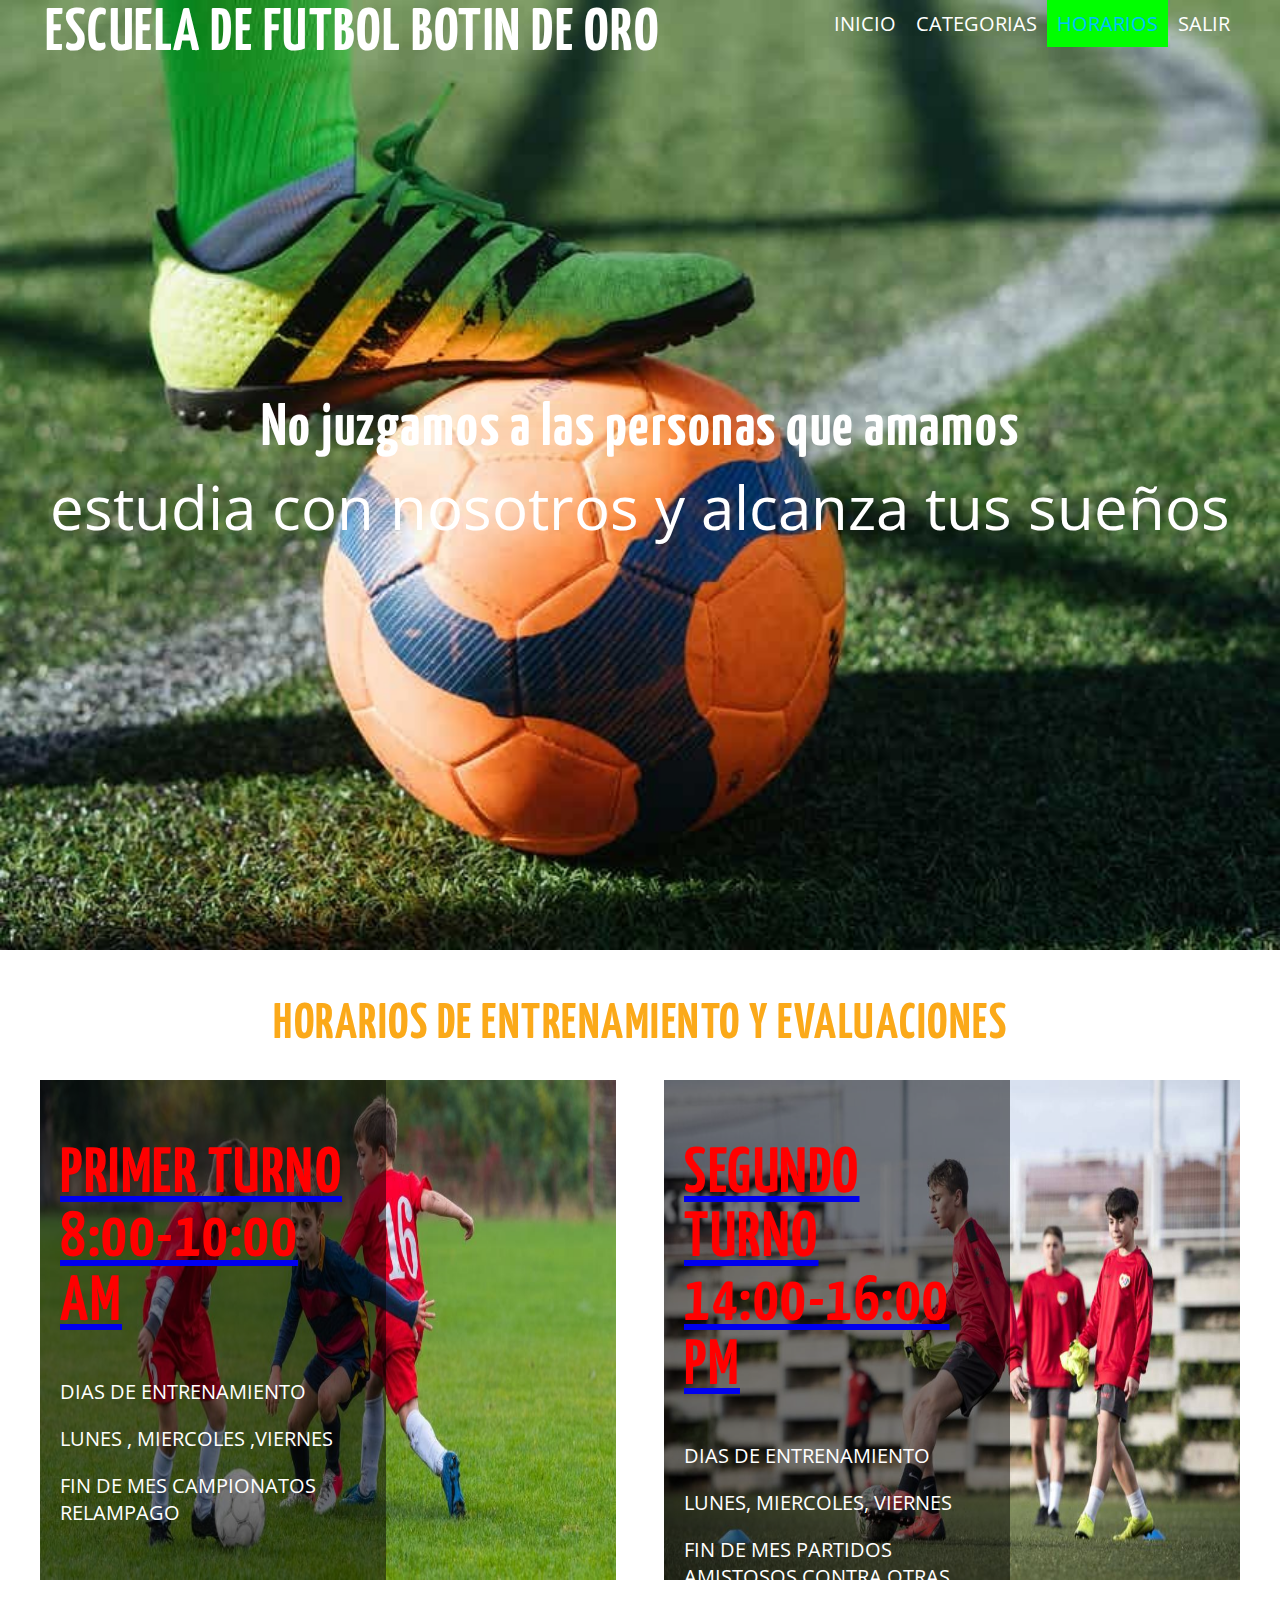
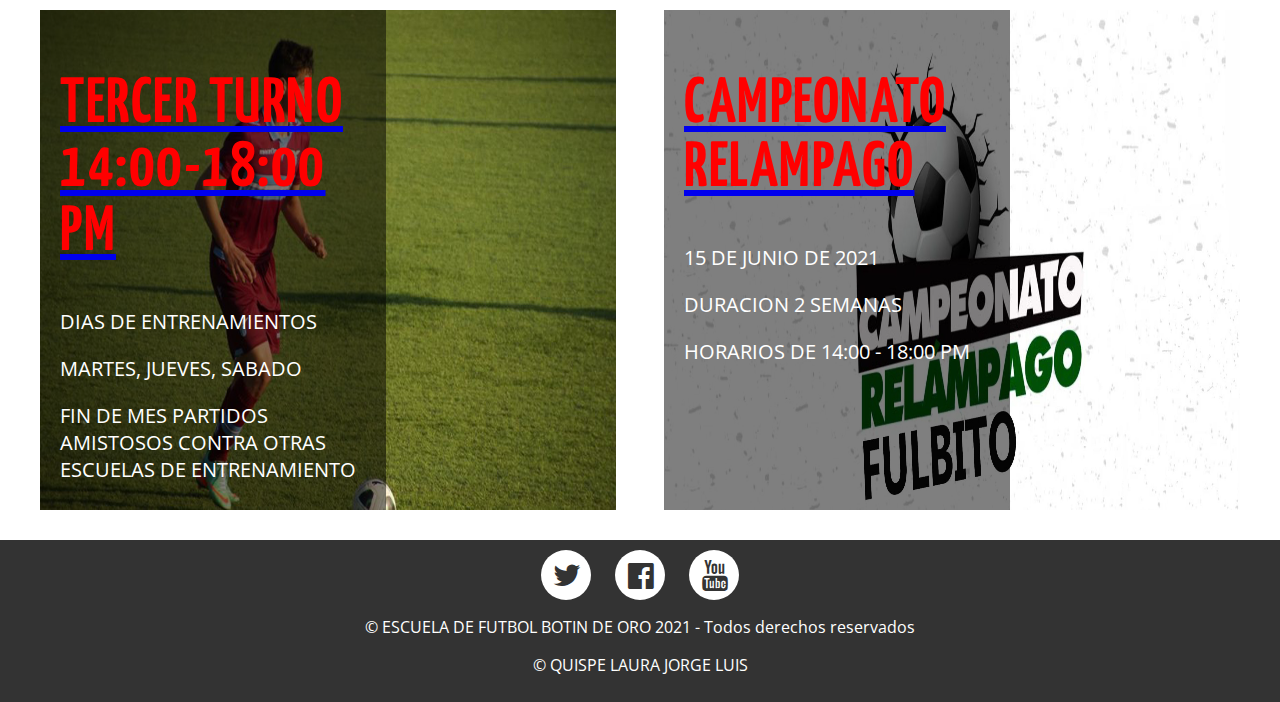
<file: horarios.html>
<!DOCTYPE html>
<html lang="en">
<head>
    <meta charset="UTF-8">
    <title>ESCUELA DE FUTBOL BOTIN DE ORO</title>
    <meta name="viewport" content="width=device-width, user-scalable=no, initial-scale=1.0, maximum-scale=1.0, minimum-scale=1.0">
    <link rel="stylesheet" href="css/estilos.css">
    <link rel="stylesheet" href="css/fontello.css">
    
</head>
<body>
    <header class="header">
        <div class="contenedor">
            <h1 class="logo">ESCUELA DE FUTBOL BOTIN DE ORO</h1>
            <span class="icon-menu" id="btn-menu"></span>
            <nav class="nav" id="nav">
            <ul class="menu">
                <li class="menu__item"><a class="menu__link" href="index.html">INICIO</a></li>
                <li class="menu__item"><a class="menu__link" href="categorias.html">CATEGORIAS</a></li>
                <li class="menu__item"><a class="menu__link select" href="horarios.html">HORARIOS</a></li>
                <li class="menu__item"><a class="menu__link" href="PAGUINA PRINCIPAL.html">SALIR</a></li>
            </ul>
            </nav>
        </div>
    </header>
    <div class="PELOTA">
        <img src="IMG/PELOTA.jpg" width="3000px" height="950px" alt="" class="PELOTA__img">
        <div class="contenedor">
            <h2 class="PELOTA__titulo">No juzgamos a las personas que amamos</h2>
            <p class="PELOTA__txt">estudia con nosotros y alcanza tus sueños</p>
        </div>
    </div>
    <main class="main">
        <div class="contenedor">
            
            <section class="cursos">
                <h2 class="section__titulo">HORARIOS DE ENTRENAMIENTO Y EVALUACIONES </h2>
                <div class="cursos__columna">
                    <img src="IMG/22.jpg" width="500px" height="500px" alt="" class="cursos__img">
                    <div class="cursos__descripcion">
                       <a href="PRIMER TURNO.html"><font size="6.5"><h1 style="color:RED"> PRIMER TURNO
                        <br>
                    8:00-10:00 AM
                </h1></a></font>
                        <p class="cursos__txt">DIAS DE ENTRENAMIENTO </p>
						 <p class="cursos__txt">LUNES , MIERCOLES ,VIERNES </p>
						  <p class="cursos__txt">FIN DE MES CAMPIONATOS RELAMPAGO </p>
                    </div>
                </div>
                <div class="cursos__columna">
                    <img src="IMG/25.jpg" width="500px" height="500px" alt="" class="cursos__img">
                    <div class="cursos__descripcion">
                        <a href="SEGUNDO TURNO.html"><font size="6.5"><h1 style="color:RED"> SEGUNDO TURNO
                            <br>
                    14:00-16:00 PM
                    </h1></a></font>
                        <p class="cursos__txt">DIAS DE ENTRENAMIENTO</p>
						<p class="cursos__txt">LUNES, MIERCOLES, VIERNES </p>
						<p class="cursos__txt">FIN DE MES PARTIDOS AMISTOSOS CONTRA OTRAS ESCUELAS DE ENTRENAMIENTO</p>
                    </div>
                </div>
                <div class="cursos__columna">
                    <img src="IMG/30.jpg"  width="500px" height="500px" alt="" class="cursos__img">
                    <div class="cursos__descripcion">
                        <a href="TERCER CATEGORIA.html"><font size="6.5"><h1 style="color:RED"> TERCER TURNO
                            <br>
                    14:00-18:00 PM
                    </h1></a></font>
                        <p class="cursos__txt">DIAS DE ENTRENAMIENTOS</p>
						<p class="cursos__txt">MARTES, JUEVES, SABADO</p>
						<p class="cursos__txt">FIN DE MES PARTIDOS AMISTOSOS CONTRA OTRAS ESCUELAS DE ENTRENAMIENTO</p>
                    </div>
                </div>
                <div class="cursos__columna">
                    <img src="IMG/65.jpg" width="500px" height="500px" alt="" class="cursos__img">
                    <div class="cursos__descripcion">
                        <a href="CAMPEONATO RELAMPAGO.html"><font size="6.5"><h1 style="color:RED"> CAMPEONATO
                            <br>
                    RELAMPAGO
                    </h1></a></font>
                        <p class="cursos__txt">15 DE JUNIO DE 2021</p>
						<p class="cursos__txt">DURACION 2 SEMANAS </p>
						<p class="cursos__txt">HORARIOS DE 14:00 - 18:00 PM </p>
                    </div>
                </div>
            </section>
        </div>
    </main>
    <footer class="footer">
        <div class="social">
            <a href="" class="icon-twitter"></a>
            <a href="" class="icon-facebook-official"></a>
            <a href="" class="icon-youtube"></a>
		
        </div>
        <p class="copy">&copy ESCUELA DE FUTBOL BOTIN DE ORO 2021 - Todos derechos reservados</p>
        <p class="copy">&copy QUISPE LAURA JORGE LUIS</p>
    </footer>
    <script src="js/menu.js"></script>
</body>
</html>
</file>
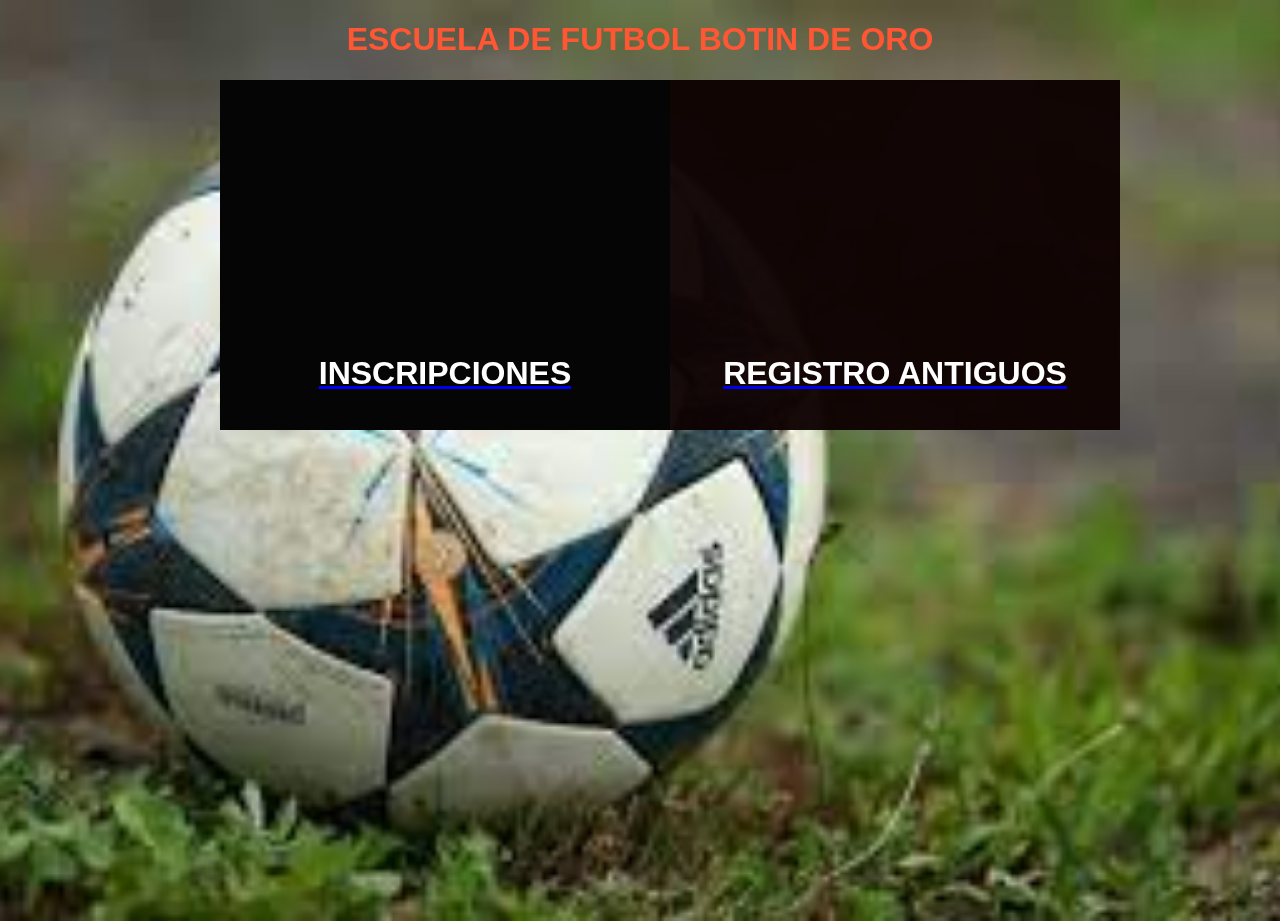
<file: PAGUINA PRINCIPAL.html>
<!DOCTYPE html>
<html lang="en">
<head>
    <meta charset="UTF-8">
    <meta http-equiv="X-UA-Compatible" content="IE=edge">
    <meta name="viewport" content="width=device-width, initial-scale=1.0">
    <title>ESCUELA BOTIN DE ORO</title>
   <link rel="stylesheet" href="css/paguinaprincipal.css">
</head>
<body>
    <center><font color=ff5733><b><H1>ESCUELA DE FUTBOL BOTIN DE ORO</H1></b></font></center>
    <div class="antiguos">
</div>
<div class="antiguos2">
    <center><iframe width="380" height="250" src="https://www.youtube.com/embed/eZeg7TmNI5Q" title="YouTube video player" frameborder="0" allow="accelerometer; autoplay; clipboard-write; encrypted-media; gyroscope; picture-in-picture" allowfullscreen></iframe></center>
    <CENTER><a href="formularionuevos.html"><h1 style="color:#FFFFFF">INSCRIPCIONES</h1></a></CENTER>
</div>
    <div class="antiguos3">
        <center><iframe width="400" height="250"  src="https://www.youtube.com/embed/CVZZANbxfMs"  title="YouTube video player" frameborder="0" allow="accelerometer; autoplay; clipboard-write; encrypted-media; gyroscope; picture-in-picture" allowfullscreen></iframe></center>
        <CENTER><a href="login.html"><h1 style="color:#FFFFFF">REGISTRO ANTIGUOS</h1></a></CENTER>
    </div>
</body>
</html>
</file>
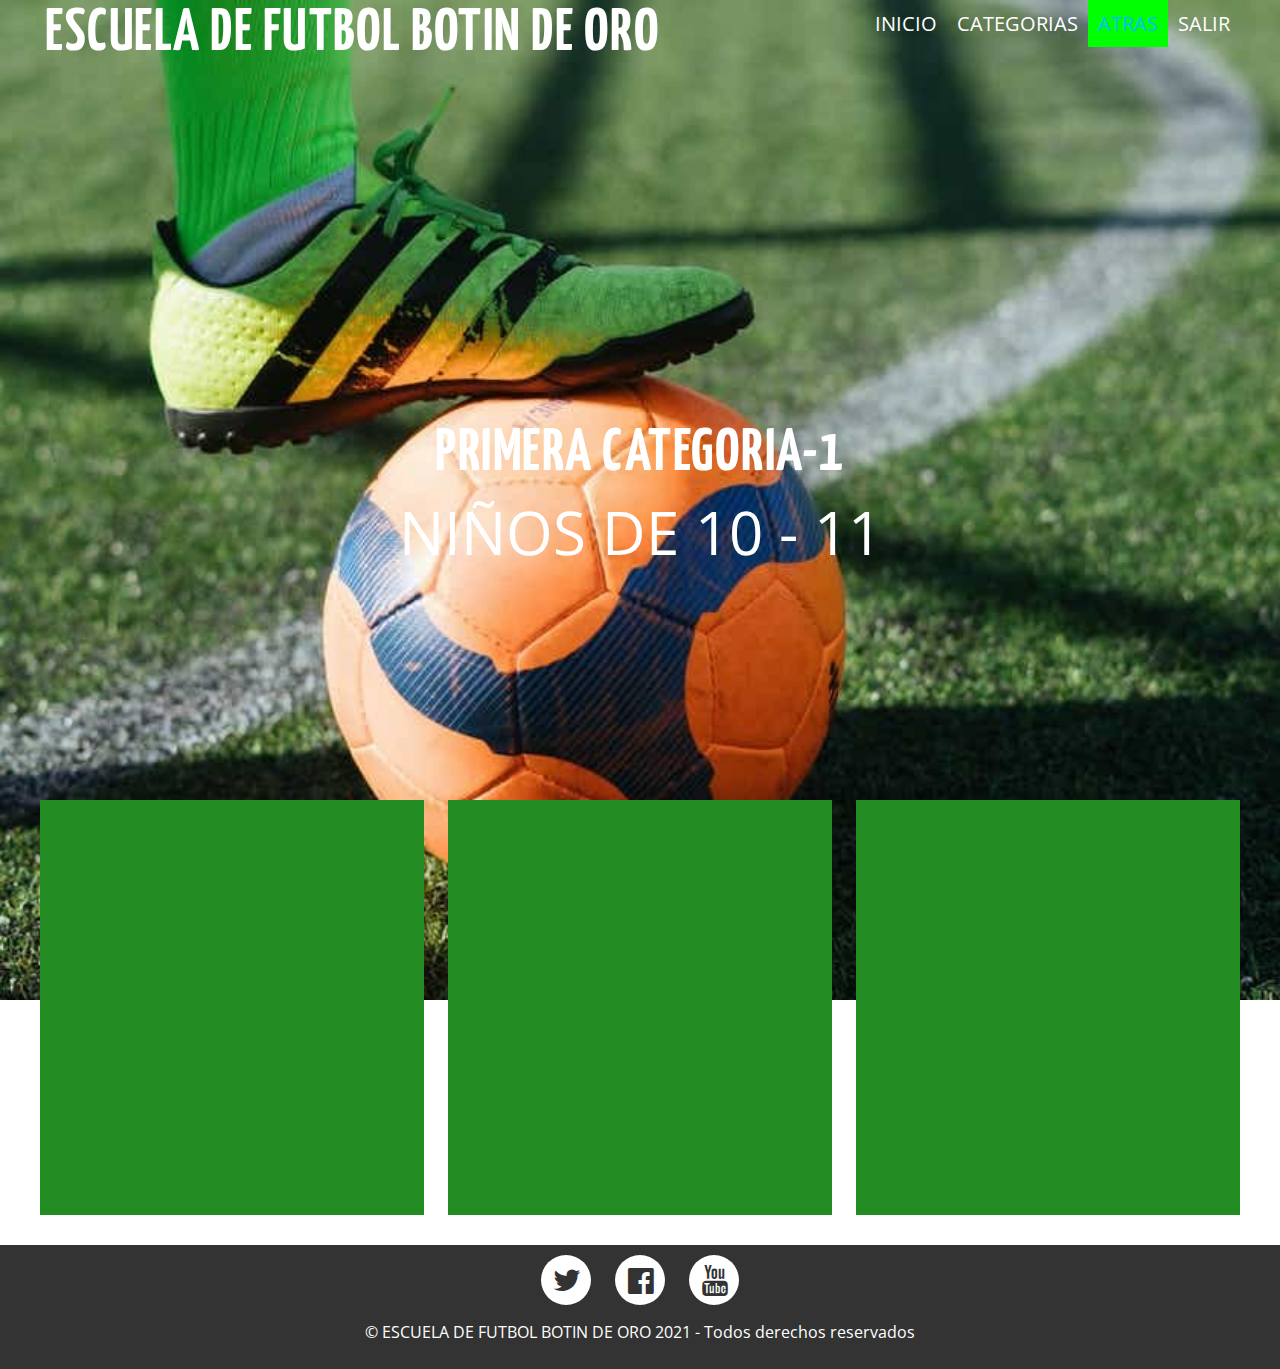
<file: PRIMER TURNO.html>
<!DOCTYPE html>
<html lang="en">
<head>
    <meta charset="UTF-8">
    <title>ESCUELA DE FUTBOL BOTIN DE ORO</title>
    <meta name="viewport" content="width=device-width, user-scalable=no, initial-scale=1.0, maximum-scale=1.0, minimum-scale=1.0">
    <link rel="stylesheet" href="css/estilos.css">
    <link rel="stylesheet" href="css/fontello.css">
    
</head>
<body>
    <header class="header">
        <div class="contenedor">
            <h1 class="logo">ESCUELA DE FUTBOL BOTIN DE ORO</h1>
            <span class="icon-menu" id="btn-menu"></span>
            <nav class="nav" id="nav">
            <ul class="menu"> 
                <li class="menu__item"><a class="menu__link" href="index.html">INICIO</a></li>
                <li class="menu__item"><a class="menu__link" href="categorias.html">CATEGORIAS</a></li>
                <li class="menu__item"><a class="menu__link select" href="horarios.html">ATRAS</a></li>
                <li class="menu__item"><a class="menu__link" href="PAGUINA PRINCIPAL.html">SALIR</a></li>
            </ul>
            </nav>
        </div>
    </header>
    <div class="PELOTA">
        <img src="IMG/PELOTA.jpg" width="3000px" height="1000px" alt="" class="PELOTA__img">
        <div class="contenedor">
            <h2 class="PELOTA__titulo">PRIMERA CATEGORIA-1</h2>
            <p class="PELOTA__txt">NIÑOS DE 10 - 11 </p>
        </div>
    </div>
    <main class="main">
        <div class="contenedor">
            <section class="info">
                <article class="info__columna">
                    <iframe width="300" height="350" src="https://www.youtube.com/embed/2NuxOhduA84" title="YouTube video player" frameborder="0" allow="accelerometer; autoplay; clipboard-write; encrypted-media; gyroscope; picture-in-picture" allowfullscreen></iframe>
                </article>
                <article class="info__columna">
                    <iframe width="300" height="350" src="https://www.youtube.com/embed/1y0aMg-eYqI" title="YouTube video player" frameborder="0" allow="accelerometer; autoplay; clipboard-write; encrypted-media; gyroscope; picture-in-picture" allowfullscreen></iframe>
                </article>
                <article class="info__columna">
                    <iframe width="300" height="350" src="https://www.youtube.com/embed/pWoj6Mlit2k" title="YouTube video player" frameborder="0" allow="accelerometer; autoplay; clipboard-write; encrypted-media; gyroscope; picture-in-picture" allowfullscreen></iframe>
                </article>
            </section>
            
        </div>
    </main>
    <footer class="footer">
        <div class="social">
            <a href="" class="icon-twitter"></a>
            <a href="" class="icon-facebook-official"></a>
            <a href="" class="icon-youtube"></a>
        </div>
        <p class="copy">&copy ESCUELA DE FUTBOL BOTIN DE ORO 2021 - Todos derechos reservados</p>
    </footer>
    <script src="js/menu.js"></script>
</body>
</html>
</file>
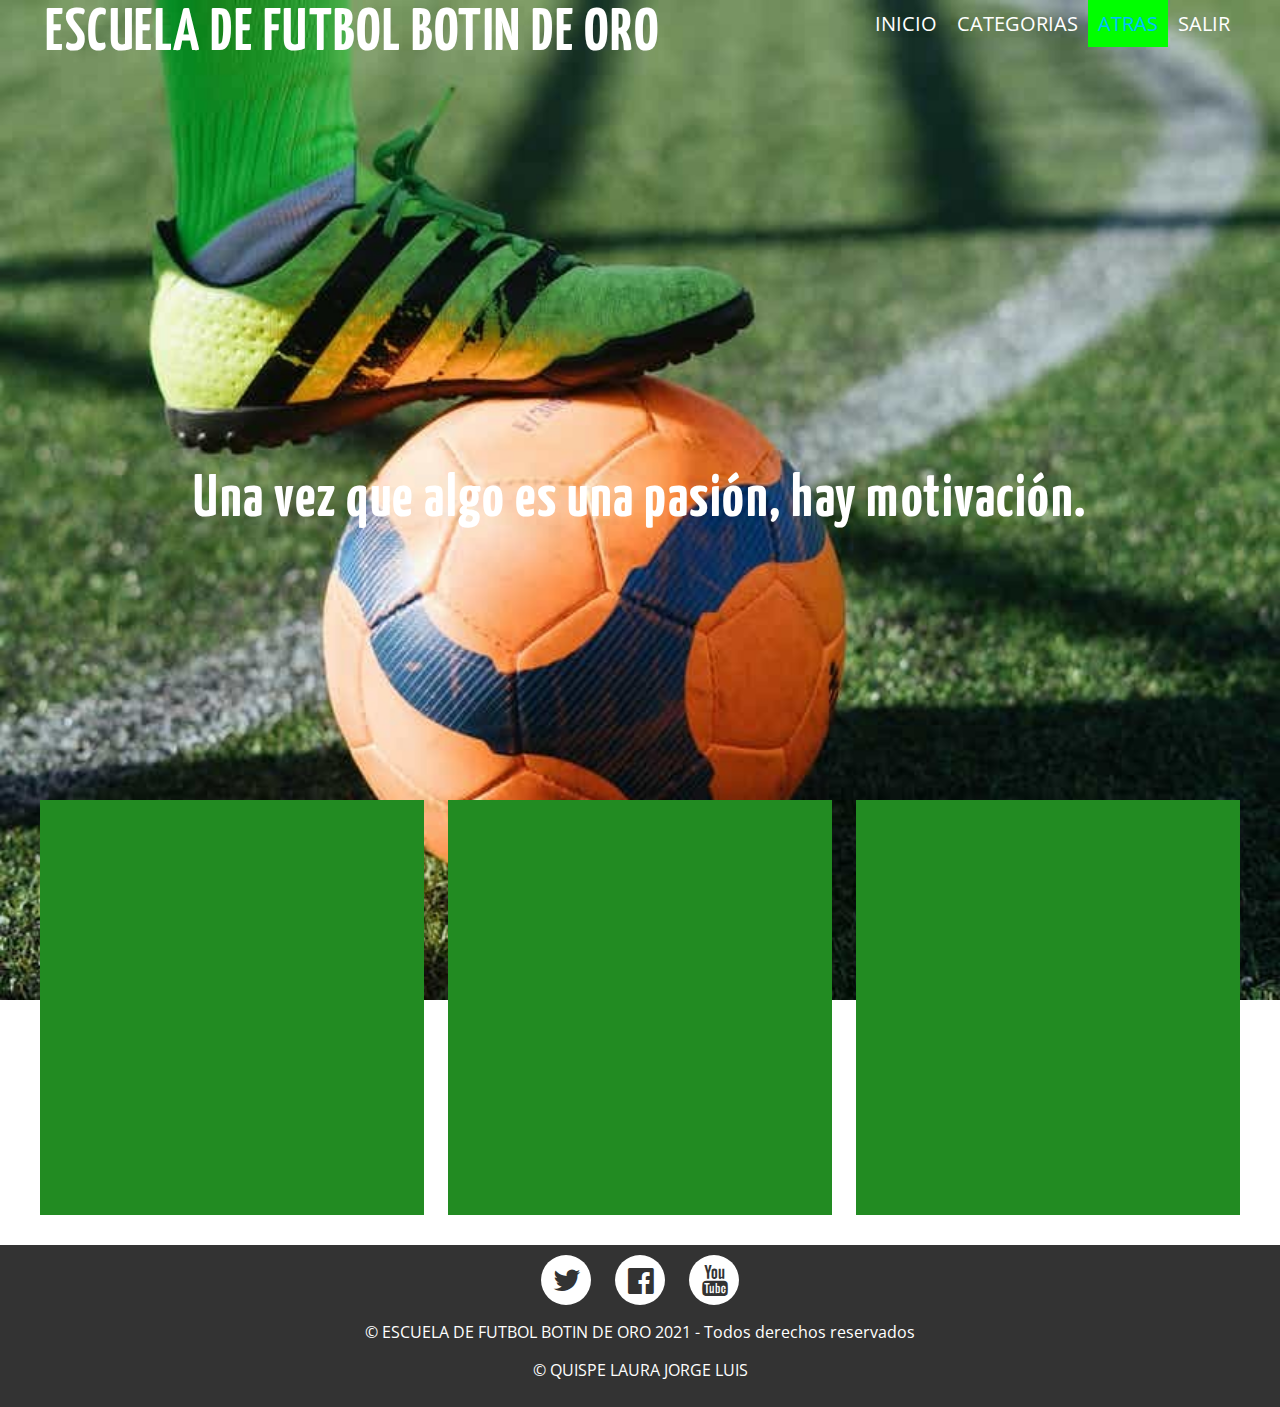
<file: SEGUNDO TURNO.html>
<!DOCTYPE html>
<html lang="en">
<head>
    <meta charset="UTF-8">
    <title>ESCUELA DE FUTBOL BOTIN DE ORO</title>
    <meta name="viewport" content="width=device-width, user-scalable=no, initial-scale=1.0, maximum-scale=1.0, minimum-scale=1.0">
    <link rel="stylesheet" href="css/estilos.css">
    <link rel="stylesheet" href="css/fontello.css">
    
</head>
<body>
    <header class="header">
        <div class="contenedor">
            <h1 class="logo">ESCUELA DE FUTBOL BOTIN DE ORO</h1>
            <span class="icon-menu" id="btn-menu"></span>
            <nav class="nav" id="nav">
            <ul class="menu"> 
                <li class="menu__item"><a class="menu__link" href="index.html">INICIO</a></li>
                <li class="menu__item"><a class="menu__link" href="categorias.html">CATEGORIAS</a></li>
                <li class="menu__item"><a class="menu__link select" href="horarios.html">ATRAS</a></li>
                <li class="menu__item"><a class="menu__link" href="PAGUINA PRINCIPAL.html">SALIR</a></li>
            </ul>
            </nav>
        </div>
    </header>
    <div class="PELOTA">
        <img src="IMG/PELOTA.jpg" width="3000px" height="1000px" alt="" class="PELOTA__img">
        <div class="contenedor">
            <h2 class="PELOTA__titulo">Una vez que algo es una pasión, hay motivación.</h2>
        </div>
    </div>
    <main class="main">
        <div class="contenedor">
            <section class="info">
                <article class="info__columna">
                    <iframe width="300" height="350" src="https://www.youtube.com/embed/W28iKjEreAo" title="YouTube video player" frameborder="0" allow="accelerometer; autoplay; clipboard-write; encrypted-media; gyroscope; picture-in-picture" allowfullscreen></iframe>
                </article>
                <article class="info__columna">
                    <iframe width="300" height="350" src="https://www.youtube.com/embed/qJ6SdJEyz8s" title="YouTube video player" frameborder="0" allow="accelerometer; autoplay; clipboard-write; encrypted-media; gyroscope; picture-in-picture" allowfullscreen></iframe>
                </article>
                <article class="info__columna">
                    <iframe width="300" height="350" src="https://www.youtube.com/embed/A5wpm_k50oE" title="YouTube video player" frameborder="0" allow="accelerometer; autoplay; clipboard-write; encrypted-media; gyroscope; picture-in-picture" allowfullscreen></iframe>
                </article>
            </section>
            
        </div>
    </main>
    <footer class="footer">
        <div class="social">
            <a href="" class="icon-twitter"></a>
            <a href="" class="icon-facebook-official"></a>
            <a href="" class="icon-youtube"></a>
        </div>
        <p class="copy">&copy ESCUELA DE FUTBOL BOTIN DE ORO 2021 - Todos derechos reservados</p>
        <p class="copy">&copy QUISPE LAURA JORGE LUIS</p>
    </footer>
    <script src="js/menu.js"></script>
</body>
</html>
</file>
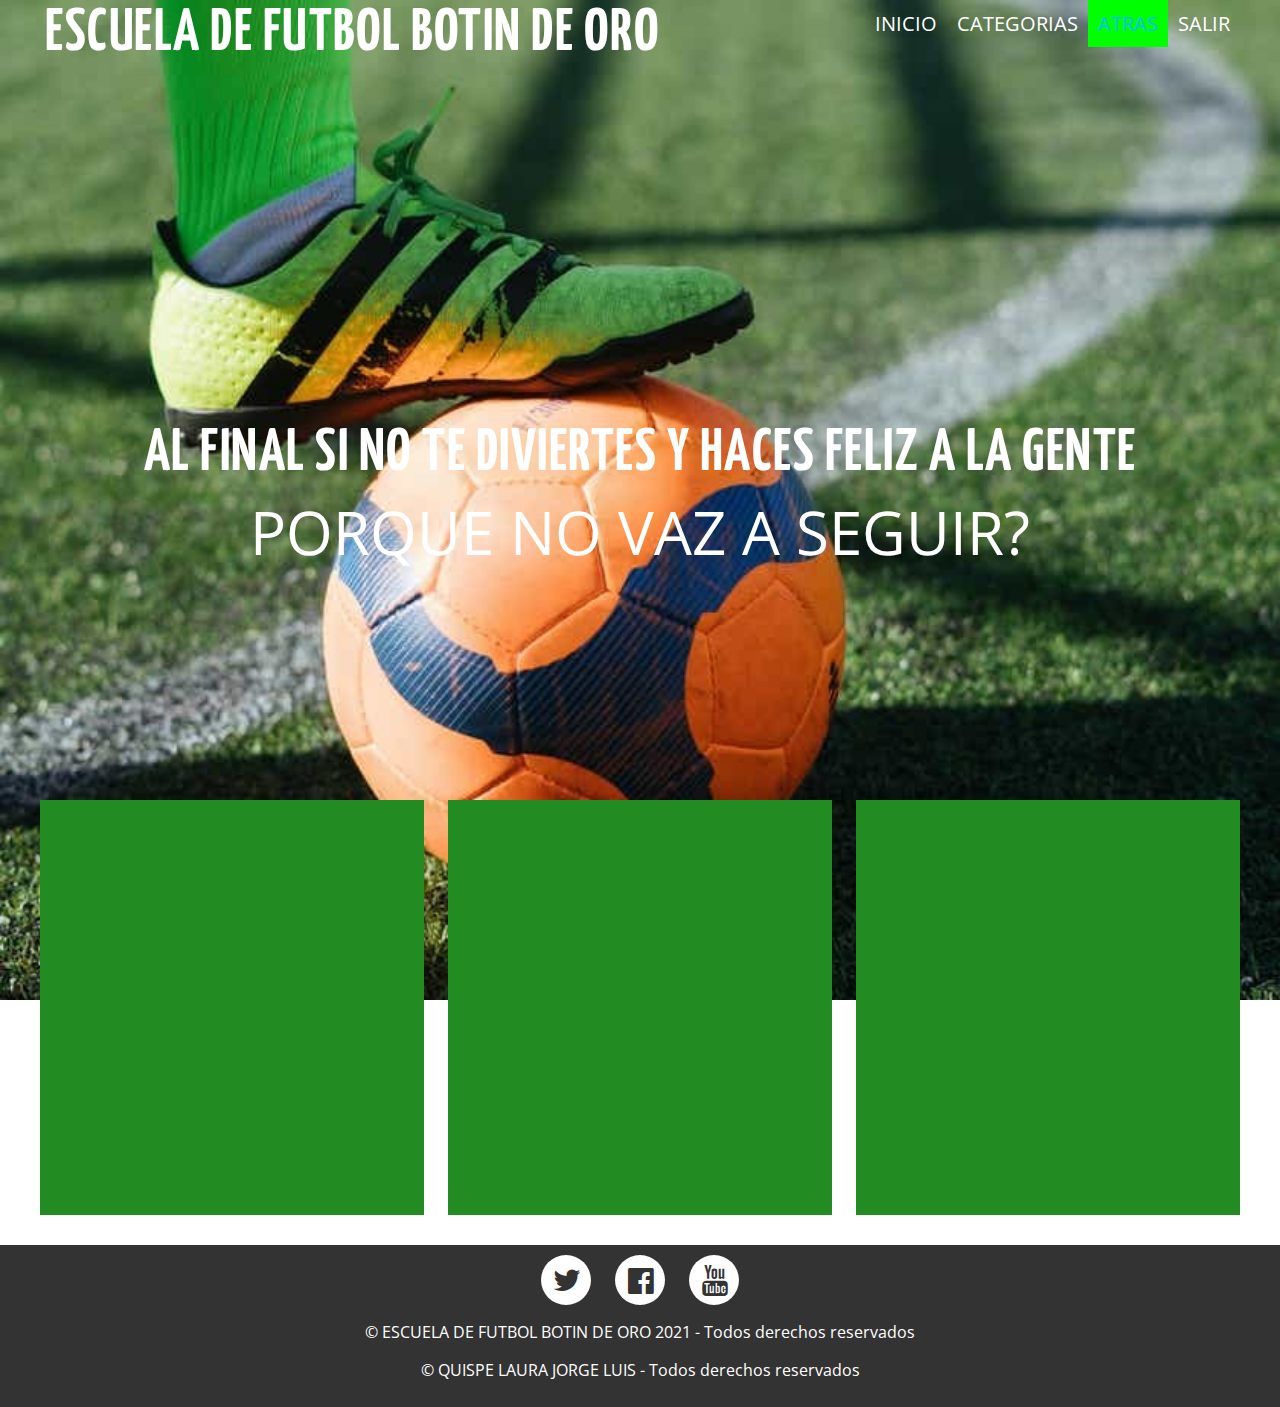
<file: TERCER CATEGORIA.html>
<!DOCTYPE html>
<html lang="en">
<head>
    <meta charset="UTF-8">
    <title>ESCUELA DE FUTBOL BOTIN DE ORO</title>
    <meta name="viewport" content="width=device-width, user-scalable=no, initial-scale=1.0, maximum-scale=1.0, minimum-scale=1.0">
    <link rel="stylesheet" href="css/estilos.css">
    <link rel="stylesheet" href="css/fontello.css">
    
</head>
<body>
    <header class="header">
        <div class="contenedor">
            <h1 class="logo">ESCUELA DE FUTBOL BOTIN DE ORO</h1>
            <span class="icon-menu" id="btn-menu"></span>
            <nav class="nav" id="nav">
            <ul class="menu"> 
                <li class="menu__item"><a class="menu__link" href="index.html">INICIO</a></li>
                <li class="menu__item"><a class="menu__link" href="categorias.html">CATEGORIAS</a></li>
                <li class="menu__item"><a class="menu__link select" href="horarios.html">ATRAS</a></li>
                <li class="menu__item"><a class="menu__link" href="PAGUINA PRINCIPAL.html">SALIR</a></li>
            </ul>
            </nav>
        </div>
    </header>
    <div class="PELOTA">
        <img src="IMG/PELOTA.jpg" width="3000px" height="1000px" alt="" class="PELOTA__img">
        <div class="contenedor">
            <h2 class="PELOTA__titulo">AL FINAL SI NO TE DIVIERTES Y HACES FELIZ A LA GENTE</h2>
            <p class="PELOTA__txt">PORQUE NO VAZ A SEGUIR?</p>
        </div>
    </div>
    <main class="main">
        <div class="contenedor">
            <section class="info">
                <article class="info__columna">
                    <iframe width="300" height="350" src="https://www.youtube.com/embed/MV17H71T29s" title="YouTube video player" frameborder="0" allow="accelerometer; autoplay; clipboard-write; encrypted-media; gyroscope; picture-in-picture" allowfullscreen></iframe>
                </article>
                <article class="info__columna">
                    <iframe width="300" height="350" src="https://www.youtube.com/embed/uLH__bpz3yc" title="YouTube video player" frameborder="0" allow="accelerometer; autoplay; clipboard-write; encrypted-media; gyroscope; picture-in-picture" allowfullscreen></iframe>
                </article>
                <article class="info__columna">
                    <iframe width="300" height="350" src="https://www.youtube.com/embed/Gz5MKzpwUoM" title="YouTube video player" frameborder="0" allow="accelerometer; autoplay; clipboard-write; encrypted-media; gyroscope; picture-in-picture" allowfullscreen></iframe>
                </article>
            </section>
            
        </div>
    </main>
    <footer class="footer">
        <div class="social">
            <a href="" class="icon-twitter"></a>
            <a href="" class="icon-facebook-official"></a>
            <a href="" class="icon-youtube"></a>
        </div>
        <p class="copy">&copy ESCUELA DE FUTBOL BOTIN DE ORO 2021 - Todos derechos reservados</p>
        <p class="copy">&COPY QUISPE LAURA JORGE LUIS - Todos derechos reservados</p>
    </footer>
    <script src="js/menu.js"></script>
</body>
</html>
</file>
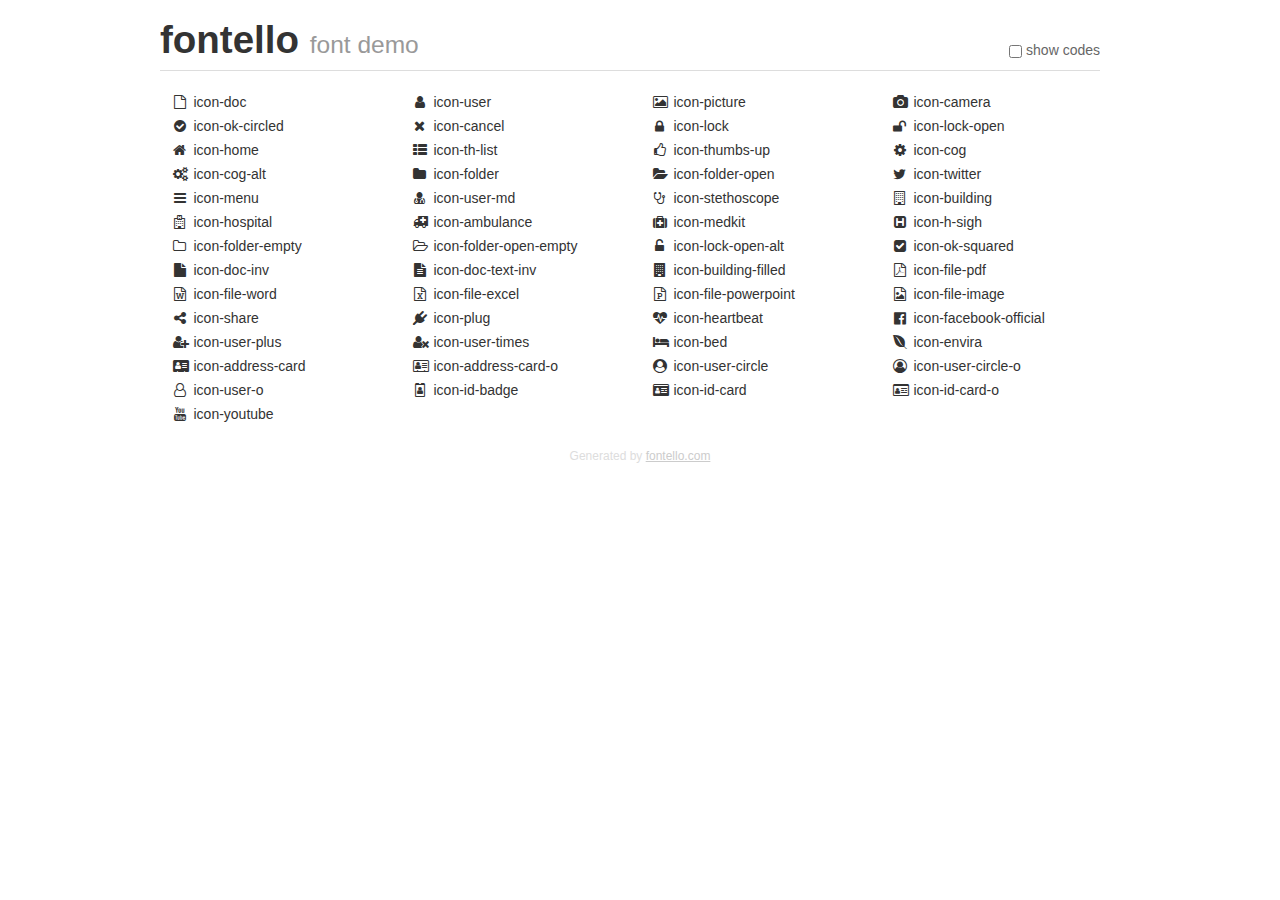
<file: fontello-145fbb73/demo.html>
<!DOCTYPE html>
<html>
  <head><!--[if lt IE 9]><script language="javascript" type="text/javascript" src="//html5shim.googlecode.com/svn/trunk/html5.js"></script><![endif]-->
    <meta charset="UTF-8"><style>/*
 * Bootstrap v2.2.1
 *
 * Copyright 2012 Twitter, Inc
 * Licensed under the Apache License v2.0
 * http://www.apache.org/licenses/LICENSE-2.0
 *
 * Designed and built with all the love in the world @twitter by @mdo and @fat.
 */
.clearfix {
  *zoom: 1;
}
.clearfix:before,
.clearfix:after {
  display: table;
  content: "";
  line-height: 0;
}
.clearfix:after {
  clear: both;
}
html {
  font-size: 100%;
  -webkit-text-size-adjust: 100%;
  -ms-text-size-adjust: 100%;
}
a:focus {
  outline: thin dotted #333;
  outline: 5px auto -webkit-focus-ring-color;
  outline-offset: -2px;
}
a:hover,
a:active {
  outline: 0;
}
button,
input,
select,
textarea {
  margin: 0;
  font-size: 100%;
  vertical-align: middle;
}
button,
input {
  *overflow: visible;
  line-height: normal;
}
button::-moz-focus-inner,
input::-moz-focus-inner {
  padding: 0;
  border: 0;
}
body {
  margin: 0;
  font-family: "Helvetica Neue", Helvetica, Arial, sans-serif;
  font-size: 14px;
  line-height: 20px;
  color: #333;
  background-color: #fff;
}
a {
  color: #08c;
  text-decoration: none;
}
a:hover {
  color: #005580;
  text-decoration: underline;
}
.row {
  margin-left: -20px;
  *zoom: 1;
}
.row:before,
.row:after {
  display: table;
  content: "";
  line-height: 0;
}
.row:after {
  clear: both;
}
[class*="span"] {
  float: left;
  min-height: 1px;
  margin-left: 20px;
}
.container,
.navbar-static-top .container,
.navbar-fixed-top .container,
.navbar-fixed-bottom .container {
  width: 940px;
}
.span12 {
  width: 940px;
}
.span11 {
  width: 860px;
}
.span10 {
  width: 780px;
}
.span9 {
  width: 700px;
}
.span8 {
  width: 620px;
}
.span7 {
  width: 540px;
}
.span6 {
  width: 460px;
}
.span5 {
  width: 380px;
}
.span4 {
  width: 300px;
}
.span3 {
  width: 220px;
}
.span2 {
  width: 140px;
}
.span1 {
  width: 60px;
}
[class*="span"].pull-right,
.row-fluid [class*="span"].pull-right {
  float: right;
}
.container {
  margin-right: auto;
  margin-left: auto;
  *zoom: 1;
}
.container:before,
.container:after {
  display: table;
  content: "";
  line-height: 0;
}
.container:after {
  clear: both;
}
p {
  margin: 0 0 10px;
}
.lead {
  margin-bottom: 20px;
  font-size: 21px;
  font-weight: 200;
  line-height: 30px;
}
small {
  font-size: 85%;
}
h1 {
  margin: 10px 0;
  font-family: inherit;
  font-weight: bold;
  line-height: 20px;
  color: inherit;
  text-rendering: optimizelegibility;
}
h1 small {
  font-weight: normal;
  line-height: 1;
  color: #999;
}
h1 {
  line-height: 40px;
}
h1 {
  font-size: 38.5px;
}
h1 small {
  font-size: 24.5px;
}
body {
  margin-top: 90px;
}
.header {
  position: fixed;
  top: 0;
  left: 50%;
  margin-left: -480px;
  background-color: #fff;
  border-bottom: 1px solid #ddd;
  padding-top: 10px;
  z-index: 10;
}
.footer {
  color: #ddd;
  font-size: 12px;
  text-align: center;
  margin-top: 20px;
}
.footer a {
  color: #ccc;
  text-decoration: underline;
}
.the-icons {
  font-size: 14px;
  line-height: 24px;
}
.switch {
  position: absolute;
  right: 0;
  bottom: 10px;
  color: #666;
}
.switch input {
  margin-right: 0.3em;
}
.codesOn .i-name {
  display: none;
}
.codesOn .i-code {
  display: inline;
}
.i-code {
  display: none;
}
@font-face {
      font-family: 'fontello';
      src: url('./font/fontello.eot?86361658');
      src: url('./font/fontello.eot?86361658#iefix') format('embedded-opentype'),
           url('./font/fontello.woff?86361658') format('woff'),
           url('./font/fontello.ttf?86361658') format('truetype'),
           url('./font/fontello.svg?86361658#fontello') format('svg');
      font-weight: normal;
      font-style: normal;
    }
     
     
    .demo-icon
    {
      font-family: "fontello";
      font-style: normal;
      font-weight: normal;
      speak: none;
     
      display: inline-block;
      text-decoration: inherit;
      width: 1em;
      margin-right: .2em;
      text-align: center;
      /* opacity: .8; */
     
      /* For safety - reset parent styles, that can break glyph codes*/
      font-variant: normal;
      text-transform: none;
     
      /* fix buttons height, for twitter bootstrap */
      line-height: 1em;
     
      /* Animation center compensation - margins should be symmetric */
      /* remove if not needed */
      margin-left: .2em;
     
      /* You can be more comfortable with increased icons size */
      /* font-size: 120%; */
     
      /* Font smoothing. That was taken from TWBS */
      -webkit-font-smoothing: antialiased;
      -moz-osx-font-smoothing: grayscale;
     
      /* Uncomment for 3D effect */
      /* text-shadow: 1px 1px 1px rgba(127, 127, 127, 0.3); */
    }
     </style>
    <link rel="stylesheet" href="css/animation.css"><!--[if IE 7]><link rel="stylesheet" href="css/" + font.fontname + "-ie7.css"><![endif]-->
    <script>
      function toggleCodes(on) {
        var obj = document.getElementById('icons');
      
        if (on) {
          obj.className += ' codesOn';
        } else {
          obj.className = obj.className.replace(' codesOn', '');
        }
      }
      
    </script>
  </head>
  <body>
    <div class="container header">
      <h1>fontello <small>font demo</small></h1>
      <label class="switch">
        <input type="checkbox" onclick="toggleCodes(this.checked)">show codes
      </label>
    </div>
    <div class="container" id="icons">
      <div class="row">
        <div class="the-icons span3" title="Code: 0xe800"><i class="demo-icon icon-doc">&#xe800;</i> <span class="i-name">icon-doc</span><span class="i-code">0xe800</span></div>
        <div class="the-icons span3" title="Code: 0xe801"><i class="demo-icon icon-user">&#xe801;</i> <span class="i-name">icon-user</span><span class="i-code">0xe801</span></div>
        <div class="the-icons span3" title="Code: 0xe802"><i class="demo-icon icon-picture">&#xe802;</i> <span class="i-name">icon-picture</span><span class="i-code">0xe802</span></div>
        <div class="the-icons span3" title="Code: 0xe803"><i class="demo-icon icon-camera">&#xe803;</i> <span class="i-name">icon-camera</span><span class="i-code">0xe803</span></div>
      </div>
      <div class="row">
        <div class="the-icons span3" title="Code: 0xe804"><i class="demo-icon icon-ok-circled">&#xe804;</i> <span class="i-name">icon-ok-circled</span><span class="i-code">0xe804</span></div>
        <div class="the-icons span3" title="Code: 0xe805"><i class="demo-icon icon-cancel">&#xe805;</i> <span class="i-name">icon-cancel</span><span class="i-code">0xe805</span></div>
        <div class="the-icons span3" title="Code: 0xe806"><i class="demo-icon icon-lock">&#xe806;</i> <span class="i-name">icon-lock</span><span class="i-code">0xe806</span></div>
        <div class="the-icons span3" title="Code: 0xe807"><i class="demo-icon icon-lock-open">&#xe807;</i> <span class="i-name">icon-lock-open</span><span class="i-code">0xe807</span></div>
      </div>
      <div class="row">
        <div class="the-icons span3" title="Code: 0xe808"><i class="demo-icon icon-home">&#xe808;</i> <span class="i-name">icon-home</span><span class="i-code">0xe808</span></div>
        <div class="the-icons span3" title="Code: 0xe809"><i class="demo-icon icon-th-list">&#xe809;</i> <span class="i-name">icon-th-list</span><span class="i-code">0xe809</span></div>
        <div class="the-icons span3" title="Code: 0xe80a"><i class="demo-icon icon-thumbs-up">&#xe80a;</i> <span class="i-name">icon-thumbs-up</span><span class="i-code">0xe80a</span></div>
        <div class="the-icons span3" title="Code: 0xe80b"><i class="demo-icon icon-cog">&#xe80b;</i> <span class="i-name">icon-cog</span><span class="i-code">0xe80b</span></div>
      </div>
      <div class="row">
        <div class="the-icons span3" title="Code: 0xe80c"><i class="demo-icon icon-cog-alt">&#xe80c;</i> <span class="i-name">icon-cog-alt</span><span class="i-code">0xe80c</span></div>
        <div class="the-icons span3" title="Code: 0xe80d"><i class="demo-icon icon-folder">&#xe80d;</i> <span class="i-name">icon-folder</span><span class="i-code">0xe80d</span></div>
        <div class="the-icons span3" title="Code: 0xe80e"><i class="demo-icon icon-folder-open">&#xe80e;</i> <span class="i-name">icon-folder-open</span><span class="i-code">0xe80e</span></div>
        <div class="the-icons span3" title="Code: 0xf099"><i class="demo-icon icon-twitter">&#xf099;</i> <span class="i-name">icon-twitter</span><span class="i-code">0xf099</span></div>
      </div>
      <div class="row">
        <div class="the-icons span3" title="Code: 0xf0c9"><i class="demo-icon icon-menu">&#xf0c9;</i> <span class="i-name">icon-menu</span><span class="i-code">0xf0c9</span></div>
        <div class="the-icons span3" title="Code: 0xf0f0"><i class="demo-icon icon-user-md">&#xf0f0;</i> <span class="i-name">icon-user-md</span><span class="i-code">0xf0f0</span></div>
        <div class="the-icons span3" title="Code: 0xf0f1"><i class="demo-icon icon-stethoscope">&#xf0f1;</i> <span class="i-name">icon-stethoscope</span><span class="i-code">0xf0f1</span></div>
        <div class="the-icons span3" title="Code: 0xf0f7"><i class="demo-icon icon-building">&#xf0f7;</i> <span class="i-name">icon-building</span><span class="i-code">0xf0f7</span></div>
      </div>
      <div class="row">
        <div class="the-icons span3" title="Code: 0xf0f8"><i class="demo-icon icon-hospital">&#xf0f8;</i> <span class="i-name">icon-hospital</span><span class="i-code">0xf0f8</span></div>
        <div class="the-icons span3" title="Code: 0xf0f9"><i class="demo-icon icon-ambulance">&#xf0f9;</i> <span class="i-name">icon-ambulance</span><span class="i-code">0xf0f9</span></div>
        <div class="the-icons span3" title="Code: 0xf0fa"><i class="demo-icon icon-medkit">&#xf0fa;</i> <span class="i-name">icon-medkit</span><span class="i-code">0xf0fa</span></div>
        <div class="the-icons span3" title="Code: 0xf0fd"><i class="demo-icon icon-h-sigh">&#xf0fd;</i> <span class="i-name">icon-h-sigh</span><span class="i-code">0xf0fd</span></div>
      </div>
      <div class="row">
        <div class="the-icons span3" title="Code: 0xf114"><i class="demo-icon icon-folder-empty">&#xf114;</i> <span class="i-name">icon-folder-empty</span><span class="i-code">0xf114</span></div>
        <div class="the-icons span3" title="Code: 0xf115"><i class="demo-icon icon-folder-open-empty">&#xf115;</i> <span class="i-name">icon-folder-open-empty</span><span class="i-code">0xf115</span></div>
        <div class="the-icons span3" title="Code: 0xf13e"><i class="demo-icon icon-lock-open-alt">&#xf13e;</i> <span class="i-name">icon-lock-open-alt</span><span class="i-code">0xf13e</span></div>
        <div class="the-icons span3" title="Code: 0xf14a"><i class="demo-icon icon-ok-squared">&#xf14a;</i> <span class="i-name">icon-ok-squared</span><span class="i-code">0xf14a</span></div>
      </div>
      <div class="row">
        <div class="the-icons span3" title="Code: 0xf15b"><i class="demo-icon icon-doc-inv">&#xf15b;</i> <span class="i-name">icon-doc-inv</span><span class="i-code">0xf15b</span></div>
        <div class="the-icons span3" title="Code: 0xf15c"><i class="demo-icon icon-doc-text-inv">&#xf15c;</i> <span class="i-name">icon-doc-text-inv</span><span class="i-code">0xf15c</span></div>
        <div class="the-icons span3" title="Code: 0xf1ad"><i class="demo-icon icon-building-filled">&#xf1ad;</i> <span class="i-name">icon-building-filled</span><span class="i-code">0xf1ad</span></div>
        <div class="the-icons span3" title="Code: 0xf1c1"><i class="demo-icon icon-file-pdf">&#xf1c1;</i> <span class="i-name">icon-file-pdf</span><span class="i-code">0xf1c1</span></div>
      </div>
      <div class="row">
        <div class="the-icons span3" title="Code: 0xf1c2"><i class="demo-icon icon-file-word">&#xf1c2;</i> <span class="i-name">icon-file-word</span><span class="i-code">0xf1c2</span></div>
        <div class="the-icons span3" title="Code: 0xf1c3"><i class="demo-icon icon-file-excel">&#xf1c3;</i> <span class="i-name">icon-file-excel</span><span class="i-code">0xf1c3</span></div>
        <div class="the-icons span3" title="Code: 0xf1c4"><i class="demo-icon icon-file-powerpoint">&#xf1c4;</i> <span class="i-name">icon-file-powerpoint</span><span class="i-code">0xf1c4</span></div>
        <div class="the-icons span3" title="Code: 0xf1c5"><i class="demo-icon icon-file-image">&#xf1c5;</i> <span class="i-name">icon-file-image</span><span class="i-code">0xf1c5</span></div>
      </div>
      <div class="row">
        <div class="the-icons span3" title="Code: 0xf1e0"><i class="demo-icon icon-share">&#xf1e0;</i> <span class="i-name">icon-share</span><span class="i-code">0xf1e0</span></div>
        <div class="the-icons span3" title="Code: 0xf1e6"><i class="demo-icon icon-plug">&#xf1e6;</i> <span class="i-name">icon-plug</span><span class="i-code">0xf1e6</span></div>
        <div class="the-icons span3" title="Code: 0xf21e"><i class="demo-icon icon-heartbeat">&#xf21e;</i> <span class="i-name">icon-heartbeat</span><span class="i-code">0xf21e</span></div>
        <div class="the-icons span3" title="Code: 0xf230"><i class="demo-icon icon-facebook-official">&#xf230;</i> <span class="i-name">icon-facebook-official</span><span class="i-code">0xf230</span></div>
      </div>
      <div class="row">
        <div class="the-icons span3" title="Code: 0xf234"><i class="demo-icon icon-user-plus">&#xf234;</i> <span class="i-name">icon-user-plus</span><span class="i-code">0xf234</span></div>
        <div class="the-icons span3" title="Code: 0xf235"><i class="demo-icon icon-user-times">&#xf235;</i> <span class="i-name">icon-user-times</span><span class="i-code">0xf235</span></div>
        <div class="the-icons span3" title="Code: 0xf236"><i class="demo-icon icon-bed">&#xf236;</i> <span class="i-name">icon-bed</span><span class="i-code">0xf236</span></div>
        <div class="the-icons span3" title="Code: 0xf299"><i class="demo-icon icon-envira">&#xf299;</i> <span class="i-name">icon-envira</span><span class="i-code">0xf299</span></div>
      </div>
      <div class="row">
        <div class="the-icons span3" title="Code: 0xf2bb"><i class="demo-icon icon-address-card">&#xf2bb;</i> <span class="i-name">icon-address-card</span><span class="i-code">0xf2bb</span></div>
        <div class="the-icons span3" title="Code: 0xf2bc"><i class="demo-icon icon-address-card-o">&#xf2bc;</i> <span class="i-name">icon-address-card-o</span><span class="i-code">0xf2bc</span></div>
        <div class="the-icons span3" title="Code: 0xf2bd"><i class="demo-icon icon-user-circle">&#xf2bd;</i> <span class="i-name">icon-user-circle</span><span class="i-code">0xf2bd</span></div>
        <div class="the-icons span3" title="Code: 0xf2be"><i class="demo-icon icon-user-circle-o">&#xf2be;</i> <span class="i-name">icon-user-circle-o</span><span class="i-code">0xf2be</span></div>
      </div>
      <div class="row">
        <div class="the-icons span3" title="Code: 0xf2c0"><i class="demo-icon icon-user-o">&#xf2c0;</i> <span class="i-name">icon-user-o</span><span class="i-code">0xf2c0</span></div>
        <div class="the-icons span3" title="Code: 0xf2c1"><i class="demo-icon icon-id-badge">&#xf2c1;</i> <span class="i-name">icon-id-badge</span><span class="i-code">0xf2c1</span></div>
        <div class="the-icons span3" title="Code: 0xf2c2"><i class="demo-icon icon-id-card">&#xf2c2;</i> <span class="i-name">icon-id-card</span><span class="i-code">0xf2c2</span></div>
        <div class="the-icons span3" title="Code: 0xf2c3"><i class="demo-icon icon-id-card-o">&#xf2c3;</i> <span class="i-name">icon-id-card-o</span><span class="i-code">0xf2c3</span></div>
      </div>
      <div class="row">
        <div class="the-icons span3" title="Code: 0xf313"><i class="demo-icon icon-youtube">&#xf313;</i> <span class="i-name">icon-youtube</span><span class="i-code">0xf313</span></div>
      </div>
    </div>
    <div class="container footer">Generated by <a href="http://fontello.com">fontello.com</a></div>
  </body>
</html>
</file>
<file: css/estilos.css>
@import url('https://fonts.googleapis.com/css?family=Yanone+Kaffeesatz');
@import url('https://fonts.googleapis.com/css?family=Open+Sans|Yanone+Kaffeesatz');
*{
    box-sizing: border-box;
}

body{
    font-family: 'Open Sans', sans-serif;
    margin: 0;
}


img{
    display: block;
    max-width: 100%;
}
h1, h2, h3, h4, h5, h6 {
    font-family: 'Yanone Kaffeesatz', sans-serif;
    letter-spacing: 1.5px;
}

.section__titulo{
    text-align: center;
    font-size: 40px;
    color: #FBA919;
}
.contenedor{
    margin: auto;
    width: 99%;
}

/*----------------------------------------------estilos del header----------------------------------------------*/
.header {
  height: 60px;
}
.header .contenedor {
  display: flex;
  justify-content: space-between;
}
.logo, .icon-menu {
  margin: 5px;
    color: #fff;
  
}
.icon-menu {
  display: block;
  width: 40px;
  height: 40px;
  font-size: 30px;
  background: #FBA919;
  text-align: center;
  line-height: 45px;
  border-radius: 5px;
  margin-left: auto;
  cursor: pointer;
  
}
/*----------------------------------------------estilos del menu----------------------------------------------*/
.nav{
    position: absolute;
    top: 60px;
    left: -100%;
    width: 100%;
    transition: all 0.4s;
}

.menu{
    list-style: none;
    padding: 0;
    margin: 0;
    
}

.menu__link{
    display: block;
    padding: 10px;
    background: #FBA919;
    text-decoration: none;
    color: #fff;
    
}

.menu__link:hover, select {
    background: white;
    color: #00ff00;
}

.mostrar{
    left: 0;
}

/*----------------------------------------------estilos de PELOTA---------------------------------------------*/
.PELOTA{
    margin-top: -60px;
    position: relative;
    z-index: -1000;
    margin-bottom: 20px;
}
.PELOTA .contenedor{
    position: absolute;
    top:50%;
    left: 50%;
    transform: translateX(-50%) translateY(-50%);
    width: 100%;
    color: #FFFFFF;
    text-align: center;
}


/*----------------------------------------------estilos de footer--------------------------------------------*/
.footer{
    background: #333;
    color: #fff;
    padding: 10px;
    text-align: center;
    
}
.footer .social [class^="icon-"]{
    display: inline-block;
    color: #333;
    text-decoration: none;
    font-size: 30px;
    padding: 5px;
    background: #fff;
    border-radius: 50px;
    width: 50px;
    height: 50px;
    line-height: 40px;
}

.logo__txt{
    display: none;
}

/*----------------------------------------------estilos de info---------------------------------------------*/
.info__columna{
    background: #228b22;
    color: #fff;
    padding: 15px;
    margin-bottom: 30px;
}

/*----------------------------------------------estilos de cursos--------------------------------------------*/
.cursos__columna{
    position: relative;
    margin-bottom: 30px;
}
.cursos__descripcion{
    position: absolute;
    top: 0;
    left: 0;
    background: rgba(0,0,0,0.5);
    width: 60%;
    height: 100%;
    padding: 5px;
    color: #fff;
        
}

.cursos__titulo{
    font-size: 25px;
    margin: 5px 0;
    color: #b22222;
}
.cursos__img{
    width: 100%;
}
/*----------------------------------------------estilos de responsive--------------------------------------------*/
@media(min-width:480px){
    .logo{
        font-size: 40px;
    }
    .PELOTA__titulo{
        font-size: 30px;
        margin: 5px 0;
    }
    .PELOTA__txt{
        display: block;
        font-size: 18px;
        margin: 7px 0;
    }
    .info, .cursos{
        display: flex;
        justify-content: space-between;
        margin-top:-90px; 
    }
    .info__columna{
        width: 32%;
    }
    .info__titulo{
        font-size: 30px;
        margin: 5px 0;
        
    }
    .cursos{
        flex-wrap: wrap;
        margin-top: 0;
    }
    .section__titulo{
        width: 100%;
    }
    .cursos__columna{
        width: 48%;
    }
    .footer .social [class^="icon-"]{
        margin: 0 10px;
    }
    
}

@media(min-width:768px){
    .PELOTA__titulo{
        font-size: 50px;
        margin: 5px 0;
    }
    .cursos__titulo{
        font-size: 40px;
    }
    
    
}

@media(min-width:1024px){
    .contenedor{
        width: 1000px;
    }
    .section__titulo{
        font-size: 50px;
        margin: 30px 0;
    }
    .nav{
        position: static;
        width: auto;
        
    }
    .menu{
        display: flex;
    }
    .menu__link{
        background: none;
        font-size: 20PX;
    }
    .select{
        color: #00bfff;
        background: #00ff00;
    }
    .icon-menu{
        display: none;
    }
    .PELOTA__titulo{
        font-size: 60px;
        
    }
    .PELOTA__txt{
        font-size: 60px;
    }
    .info{
        margin-top: -120px;
    }
    .info__columna{
        padding: 30px;
    }
    .info__titulo{
        font-size: 40px;
        text-align: center;
    }
    .cursos__titulo{
        font-size: 50px;
    }
    .cursos__txt{
        font-size: 20px;
    }
    .cursos__descripcion{
        padding: 20px;
    }
    
    
}

@media(min-width:1280px){
    .contenedor{
        width: 1200px;
    }
    .logo{
    font-size: 60px;
    }
    .PELOTA .contendor{
        top:40%;
    }
    .info{
        margin-top: -220px;
    }
}
</file>
<file: css/fontello.css>
@font-face {
  font-family: 'fontello';
  src: url('../font/fontello.eot?10658829');
  src: url('../font/fontello.eot?10658829#iefix') format('embedded-opentype'),
       url('../font/fontello.woff2?10658829') format('woff2'),
       url('../font/fontello.woff?10658829') format('woff'),
       url('../font/fontello.ttf?10658829') format('truetype'),
       url('../font/fontello.svg?10658829#fontello') format('svg');
  font-weight: normal;
  font-style: normal;
}
/* Chrome hack: SVG is rendered more smooth in Windozze. 100% magic, uncomment if you need it. */
/* Note, that will break hinting! In other OS-es font will be not as sharp as it could be */
/*
@media screen and (-webkit-min-device-pixel-ratio:0) {
  @font-face {
    font-family: 'fontello';
    src: url('../font/fontello.svg?10658829#fontello') format('svg');
  }
}
*/
 
 [class^="icon-"]:before, [class*=" icon-"]:before {
  font-family: "fontello";
  font-style: normal;
  font-weight: normal;
  speak: none;
 
  display: inline-block;
  text-decoration: inherit;
  width: 1em;
  margin-right: .2em;
  text-align: center;
  /* opacity: .8; */
 
  /* For safety - reset parent styles, that can break glyph codes*/
  font-variant: normal;
  text-transform: none;
 
  /* fix buttons height, for twitter bootstrap */
  line-height: 1em;
 
  /* Animation center compensation - margins should be symmetric */
  /* remove if not needed */
  margin-left: .2em;
 
  /* you can be more comfortable with increased icons size */
  /* font-size: 120%; */
 
  /* Font smoothing. That was taken from TWBS */
  -webkit-font-smoothing: antialiased;
  -moz-osx-font-smoothing: grayscale;
 
  /* Uncomment for 3D effect */
  /* text-shadow: 1px 1px 1px rgba(127, 127, 127, 0.3); */
}
 
.icon-doc:before { content: '\e800'; } /* '' */
.icon-user:before { content: '\e801'; } /* '' */
.icon-picture:before { content: '\e802'; } /* '' */
.icon-camera:before { content: '\e803'; } /* '' */
.icon-ok-circled:before { content: '\e804'; } /* '' */
.icon-cancel:before { content: '\e805'; } /* '' */
.icon-lock:before { content: '\e806'; } /* '' */
.icon-lock-open:before { content: '\e807'; } /* '' */
.icon-home:before { content: '\e808'; } /* '' */
.icon-th-list:before { content: '\e809'; } /* '' */
.icon-thumbs-up:before { content: '\e80a'; } /* '' */
.icon-cog:before { content: '\e80b'; } /* '' */
.icon-cog-alt:before { content: '\e80c'; } /* '' */
.icon-folder:before { content: '\e80d'; } /* '' */
.icon-folder-open:before { content: '\e80e'; } /* '' */
.icon-twitter:before { content: '\f099'; } /* '' */
.icon-menu:before { content: '\f0c9'; } /* '' */
.icon-user-md:before { content: '\f0f0'; } /* '' */
.icon-stethoscope:before { content: '\f0f1'; } /* '' */
.icon-building:before { content: '\f0f7'; } /* '' */
.icon-hospital:before { content: '\f0f8'; } /* '' */
.icon-ambulance:before { content: '\f0f9'; } /* '' */
.icon-medkit:before { content: '\f0fa'; } /* '' */
.icon-h-sigh:before { content: '\f0fd'; } /* '' */
.icon-folder-empty:before { content: '\f114'; } /* '' */
.icon-folder-open-empty:before { content: '\f115'; } /* '' */
.icon-lock-open-alt:before { content: '\f13e'; } /* '' */
.icon-ok-squared:before { content: '\f14a'; } /* '' */
.icon-doc-inv:before { content: '\f15b'; } /* '' */
.icon-doc-text-inv:before { content: '\f15c'; } /* '' */
.icon-building-filled:before { content: '\f1ad'; } /* '' */
.icon-file-pdf:before { content: '\f1c1'; } /* '' */
.icon-file-word:before { content: '\f1c2'; } /* '' */
.icon-file-excel:before { content: '\f1c3'; } /* '' */
.icon-file-powerpoint:before { content: '\f1c4'; } /* '' */
.icon-file-image:before { content: '\f1c5'; } /* '' */
.icon-share:before { content: '\f1e0'; } /* '' */
.icon-plug:before { content: '\f1e6'; } /* '' */
.icon-heartbeat:before { content: '\f21e'; } /* '' */
.icon-facebook-official:before { content: '\f230'; } /* '' */
.icon-user-plus:before { content: '\f234'; } /* '' */
.icon-user-times:before { content: '\f235'; } /* '' */
.icon-bed:before { content: '\f236'; } /* '' */
.icon-envira:before { content: '\f299'; } /* '' */
.icon-address-card:before { content: '\f2bb'; } /* '' */
.icon-address-card-o:before { content: '\f2bc'; } /* '' */
.icon-user-circle:before { content: '\f2bd'; } /* '' */
.icon-user-circle-o:before { content: '\f2be'; } /* '' */
.icon-user-o:before { content: '\f2c0'; } /* '' */
.icon-id-badge:before { content: '\f2c1'; } /* '' */
.icon-id-card:before { content: '\f2c2'; } /* '' */
.icon-id-card-o:before { content: '\f2c3'; } /* '' */
.icon-youtube:before { content: '\f313'; } /* '' */
</file>
<file: css/FORMULARIO.css>
body {
    margin: 0;
    padding: 0;
    background: url(../IMG/LOGOI.jpg) no-repeat center top;
    background-size: cover;
    font-family: sans-serif;
    height: 100vh;
  }
  
form{
 width:25%;
background: #0f6e3f;
 border:0.5px solid rgb(26, 99, 121);
 margin:20px;
 padding:20px;
}
label
{
    font-size:12px;
    display: block;
    width: 50%;
}
input,textarea{
    margin-bottom: 20px;
    width: 100px;
    padding: 5px;
    box-sizing: border-box;
    border:1px solid rgb(4, 27, 48);
}
input:focus,textarea{
    border: 1px solid rgba(134, 20, 20, 0.301);
}
input[type="button"]
{
    margin-bottom:0;
    background: rgba(65, 53, 230, 0.425);
    color:#fff;
    border:none;
}
input[type="button"]:hover
{
    background:rgb(37, 5, 63);
}
input[type="submit"]
{
    margin-bottom:0;
    background: rgba(65, 53, 230, 0.425);
    color:#fff;
    border:none;
}
input[type="submit"]:hover
{
    background:rgb(37, 5, 63);
}
.footer{
    background: #333;
    color: #fff;
    padding: 10px;
    text-align: center;
    
}
.footer .social [class^="icon-"]{
    display: inline-block;
    color: #333;
    text-decoration: none;
    font-size: 30px;
    padding: 5px;
    background: rgb(58, 12, 12);
    border-radius: 50px;
    width: 50px;
    height: 50px;
    line-height: 40px;
}
</file>
<file: css/paguinaprincipal.css>
body {
    margin: 0;
    padding: 0;
    background: url(../IMG/R3.jpg) no-repeat center top;
    background-size: cover;
    font-family: sans-serif;
    height: 100vh;
  }
  
.antiguos{
    background-color:transparent;
    width: 220px;
    height: 300px;
    float: left;
}
.antiguos2{
    background-color:rgb(5, 5, 5);
    width: 450px;
    height: 350px;
    float: left;
}
.antiguos3{
    background-color:rgba(14, 1, 1, 0.959);
    width: 450px;
    height: 350px;
    float: left;
}
</file>
<file: fontello-145fbb73/css/animation.css>
/*
   Animation example, for spinners
*/
.animate-spin {
  -moz-animation: spin 2s infinite linear;
  -o-animation: spin 2s infinite linear;
  -webkit-animation: spin 2s infinite linear;
  animation: spin 2s infinite linear;
  display: inline-block;
}
@-moz-keyframes spin {
  0% {
    -moz-transform: rotate(0deg);
    -o-transform: rotate(0deg);
    -webkit-transform: rotate(0deg);
    transform: rotate(0deg);
  }

  100% {
    -moz-transform: rotate(359deg);
    -o-transform: rotate(359deg);
    -webkit-transform: rotate(359deg);
    transform: rotate(359deg);
  }
}
@-webkit-keyframes spin {
  0% {
    -moz-transform: rotate(0deg);
    -o-transform: rotate(0deg);
    -webkit-transform: rotate(0deg);
    transform: rotate(0deg);
  }

  100% {
    -moz-transform: rotate(359deg);
    -o-transform: rotate(359deg);
    -webkit-transform: rotate(359deg);
    transform: rotate(359deg);
  }
}
@-o-keyframes spin {
  0% {
    -moz-transform: rotate(0deg);
    -o-transform: rotate(0deg);
    -webkit-transform: rotate(0deg);
    transform: rotate(0deg);
  }

  100% {
    -moz-transform: rotate(359deg);
    -o-transform: rotate(359deg);
    -webkit-transform: rotate(359deg);
    transform: rotate(359deg);
  }
}
@-ms-keyframes spin {
  0% {
    -moz-transform: rotate(0deg);
    -o-transform: rotate(0deg);
    -webkit-transform: rotate(0deg);
    transform: rotate(0deg);
  }

  100% {
    -moz-transform: rotate(359deg);
    -o-transform: rotate(359deg);
    -webkit-transform: rotate(359deg);
    transform: rotate(359deg);
  }
}
@keyframes spin {
  0% {
    -moz-transform: rotate(0deg);
    -o-transform: rotate(0deg);
    -webkit-transform: rotate(0deg);
    transform: rotate(0deg);
  }

  100% {
    -moz-transform: rotate(359deg);
    -o-transform: rotate(359deg);
    -webkit-transform: rotate(359deg);
    transform: rotate(359deg);
  }
}
</file>
